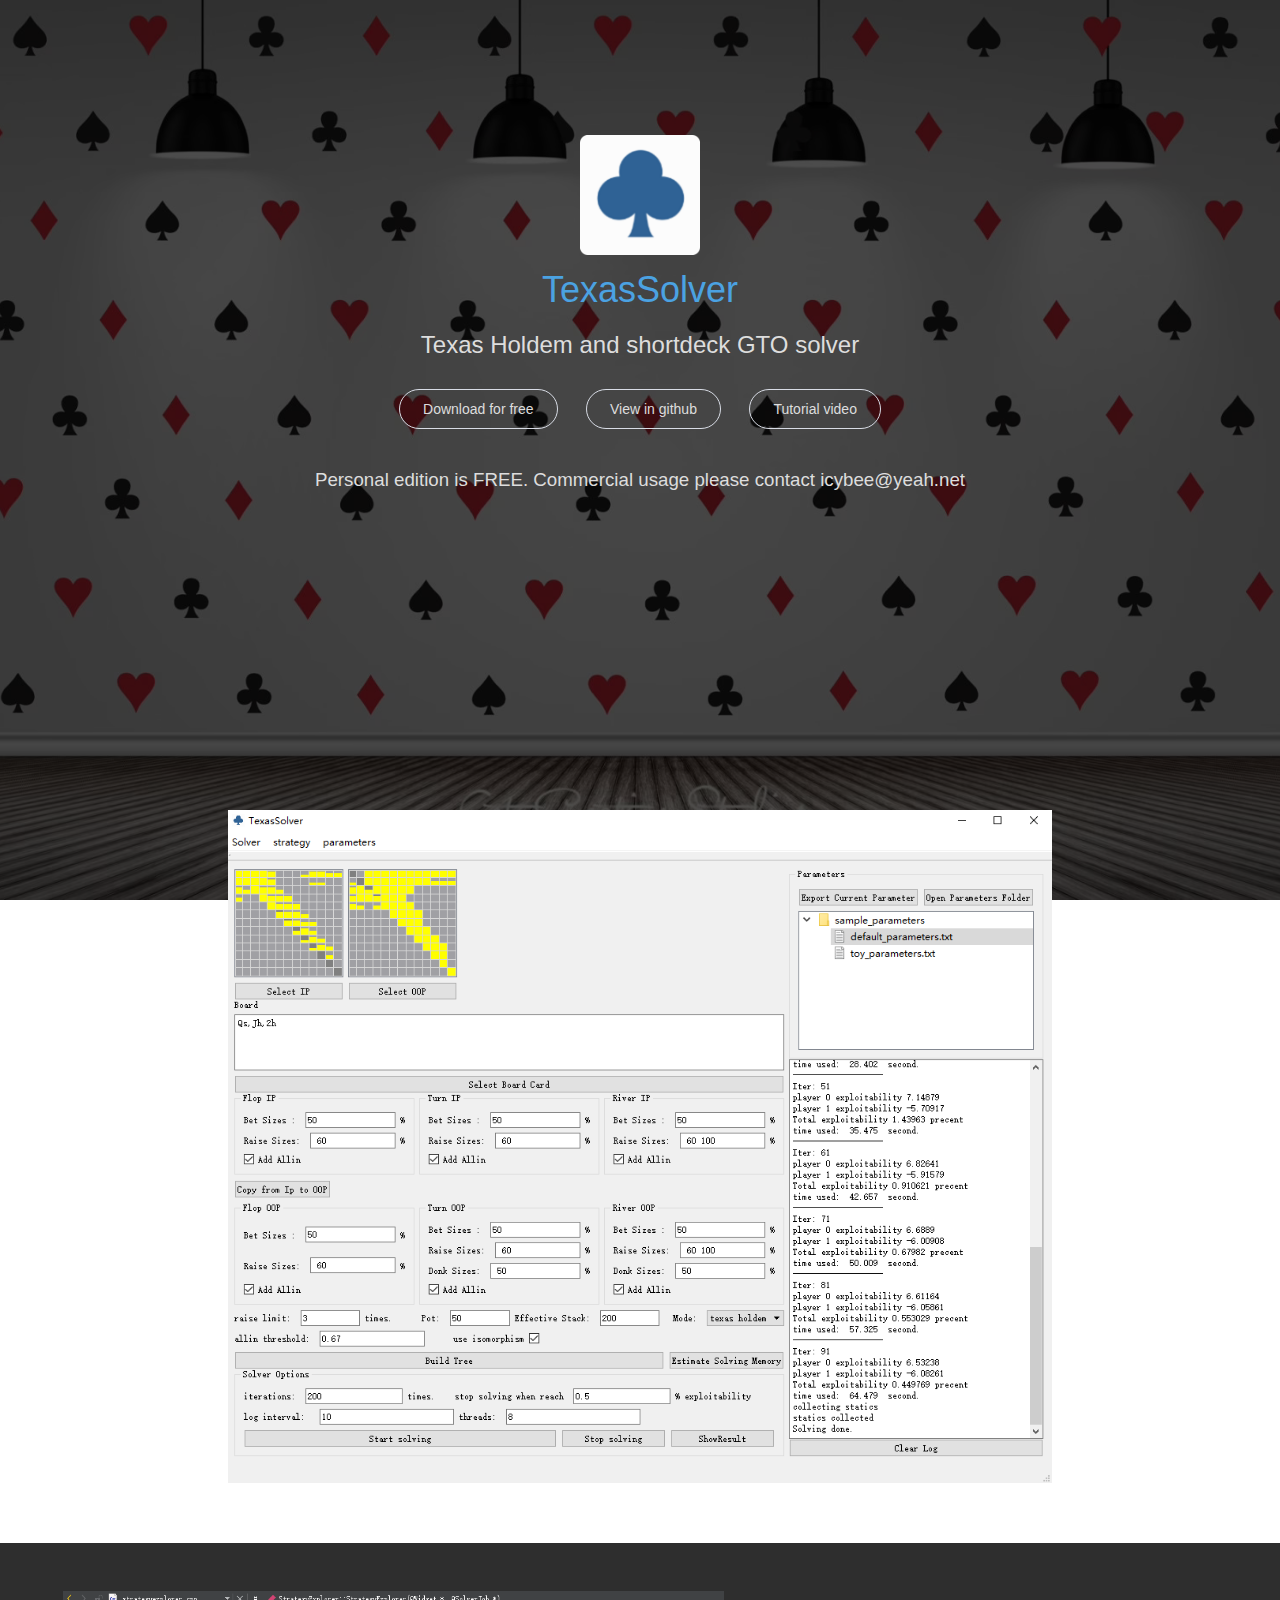
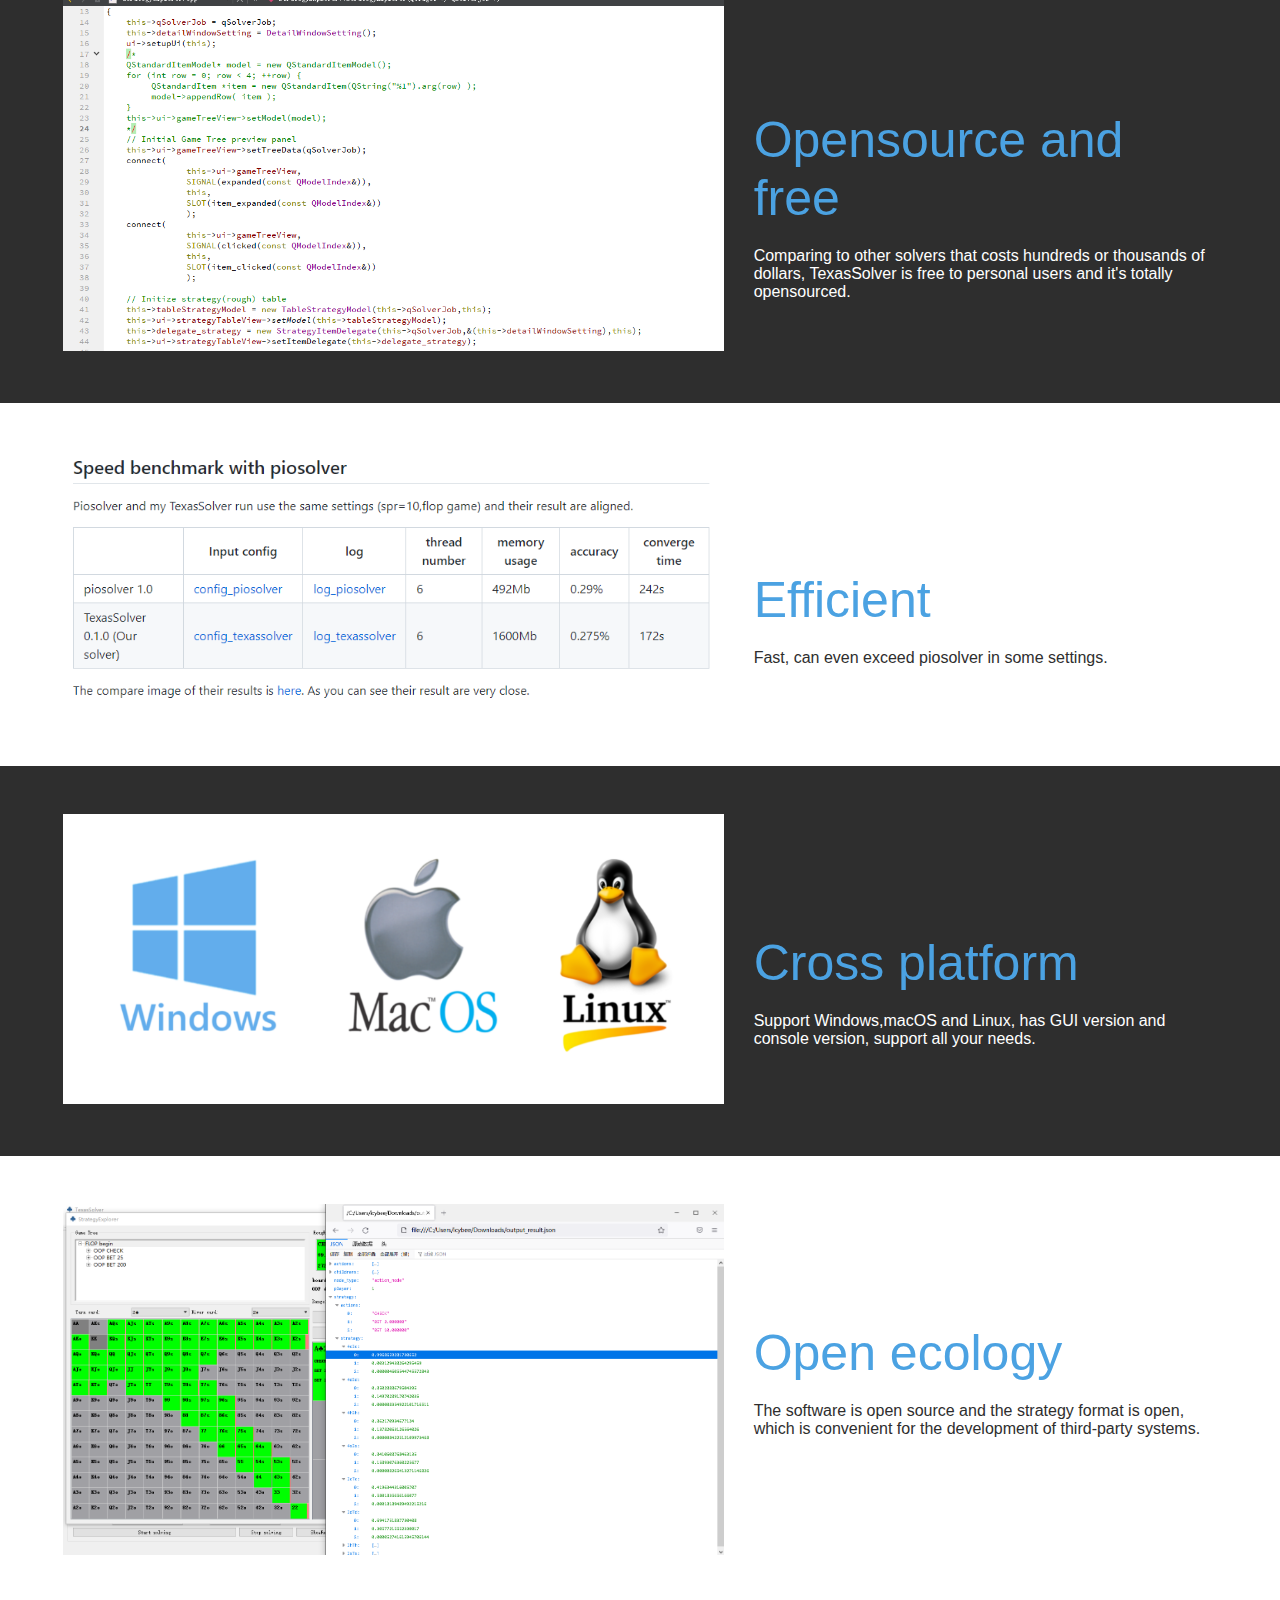
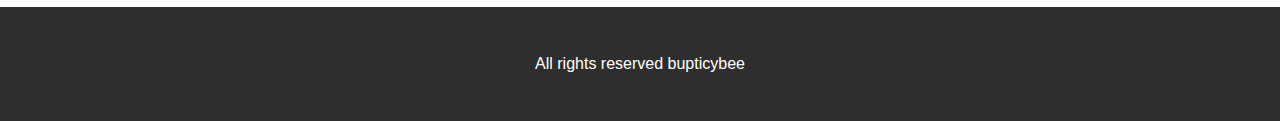
<file: index.html>
<!DOCTYPE html>
<!-- saved from url=(0014)about:internet -->
<html lang="en">
   <head>
      <meta http-equiv="Content-Type" content="text/html; charset=UTF-8">
      <meta name="viewport" content="width=device-width,initial-scale=1">
      <meta http-equiv="X-UA-Compatible" content="ie=edge">
      <title>TexasSolver</title>
      <style type="text/css">[v-cloak]{display:none}*{box-sizing:border-box}body,h1,html{margin:0;padding:0;font-family:Source Sans Pro,Helvetica Neue,PingFang SC,Hiragino Sans GB,Microsoft YaHei,\\5FAE\8F6F\96C5\9ED1,Arial,sans-serif}#app{position:relative}.mask{position:absolute;top:0;left:0;background:rgba(0,0,0,.7);z-index:-1}#header,.mask{width:100%;height:100vh}#header{background-image:url("./TexasSolver_files/texas_bg.png");background-attachment:fixed;background-size:cover;background-position:50%;text-align:center;padding:15vh;position:relative;z-index:2}#header .logo{width:120px}#header .title{color:#4ba2e2;font-size:36px;font-weight:300;margin:10px auto;text-align:center}#header .title small{margin-left:10px;font-size:14px}#header .desc{font-weight:400;margin:20px auto 10px;color:#ddd}#header .desc a{text-decoration:none;color:#4ba2e2}#header .download{display:inline-block;line-height:1;white-space:nowrap;cursor:pointer;background:transparent;border:1px solid #d8dce5;color:#ddd;-webkit-appearance:none;text-align:center;box-sizing:border-box;outline:none;margin:20px 12px;transition:.1s;font-weight:500;user-select:none;padding:12px 20px;font-size:14px;border-radius:20px;padding:12px 23px;transition:all .2s ease-in-out}#header .download:hover{background:#ddd;color:rgba(0,0,0,.7)}#container{position:relative;text-align:center;margin-top:-10vh;z-index:3}#container .gallery{margin-bottom:60px;cursor:pointer;transition:all .2s ease-in-out}#container .gallery:hover{transform:scale(1.05)}#container .display-list__item{padding:48px;text-align:left;background:#2e2e2e;overflow:hidden}#container .display-list__item.o-item{background:#fff}#container .display-list__item.o-item .display-list__desc{color:#2e2e2e}#container .display-list__item img{width:100%;cursor:pointer;transition:all .2s ease-in-out}#container .display-list__item img:hover{transform:scale(1.05)}#container .display-list__content{padding-top:120px}#container .display-list__title{color:#4ba2e2;font-size:50px}#container .display-list__desc{color:#fff;margin-top:20px}#container .info{padding:48px 0;background:#2e2e2e;color:#fff}#container .info a{text-decoration:none;color:#fff}@media (max-width:768px){#header{padding:10vh}#container .display-list__item{padding:24px 12px}#container .display-list__content{padding-top:30px}#container .display-list__title{font-size:25px}#container .display-list__desc{margin-top:12px}}</style>
      <style type="text/css">.container,.container-fluid{padding-right:15px;padding-left:15px;margin-right:auto;margin-left:auto}*{box-sizing:border-box}.col-lg-0,.col-lg-1,.col-lg-2,.col-lg-3,.col-lg-4,.col-lg-5,.col-lg-6,.col-lg-7,.col-lg-8,.col-lg-9,.col-lg-10,.col-lg-11,.col-lg-12,.col-md-0,.col-md-1,.col-md-2,.col-md-3,.col-md-4,.col-md-5,.col-md-6,.col-md-7,.col-md-8,.col-md-9,.col-md-10,.col-md-11,.col-md-12,.col-sm-0,.col-sm-1,.col-sm-2,.col-sm-3,.col-sm-4,.col-sm-5,.col-sm-6,.col-sm-7,.col-sm-8,.col-sm-9,.col-sm-10,.col-sm-11,.col-sm-12,.col-xs-0,.col-xs-1,.col-xs-2,.col-xs-3,.col-xs-4,.col-xs-5,.col-xs-6,.col-xs-7,.col-xs-8,.col-xs-9,.col-xs-10,.col-xs-11,.col-xs-12{position:relative;box-sizing:border-box;padding-right:15px;padding-left:15px}.col-xs-0{float:left;width:0}.col-xs-offset-0{margin-left:0}.col-xs-pull-0{position:relative;right:0}.col-xs-push-0{position:relative;left:0}.col-xs-1{float:left;width:8.333333333333332%}.col-xs-offset-1{margin-left:8.333333333333332%}.col-xs-pull-1{position:relative;right:8.333333333333332%}.col-xs-push-1{position:relative;left:8.333333333333332%}.col-xs-2{float:left;width:16.666666666666664%}.col-xs-offset-2{margin-left:16.666666666666664%}.col-xs-pull-2{position:relative;right:16.666666666666664%}.col-xs-push-2{position:relative;left:16.666666666666664%}.col-xs-3{float:left;width:25%}.col-xs-offset-3{margin-left:25%}.col-xs-pull-3{position:relative;right:25%}.col-xs-push-3{position:relative;left:25%}.col-xs-4{float:left;width:33.33333333333333%}.col-xs-offset-4{margin-left:33.33333333333333%}.col-xs-pull-4{position:relative;right:33.33333333333333%}.col-xs-push-4{position:relative;left:33.33333333333333%}.col-xs-5{float:left;width:41.666666666666664%}.col-xs-offset-5{margin-left:41.666666666666664%}.col-xs-pull-5{position:relative;right:41.666666666666664%}.col-xs-push-5{position:relative;left:41.666666666666664%}.col-xs-6{float:left;width:50%}.col-xs-offset-6{margin-left:50%}.col-xs-pull-6{position:relative;right:50%}.col-xs-push-6{position:relative;left:50%}.col-xs-7{float:left;width:58.33333333333333%}.col-xs-offset-7{margin-left:58.33333333333333%}.col-xs-pull-7{position:relative;right:58.33333333333333%}.col-xs-push-7{position:relative;left:58.33333333333333%}.col-xs-8{float:left;width:66.66666666666666%}.col-xs-offset-8{margin-left:66.66666666666666%}.col-xs-pull-8{position:relative;right:66.66666666666666%}.col-xs-push-8{position:relative;left:66.66666666666666%}.col-xs-9{float:left;width:75%}.col-xs-offset-9{margin-left:75%}.col-xs-pull-9{position:relative;right:75%}.col-xs-push-9{position:relative;left:75%}.col-xs-10{float:left;width:83.33333333333333%}.col-xs-offset-10{margin-left:83.33333333333333%}.col-xs-pull-10{position:relative;right:83.33333333333333%}.col-xs-push-10{position:relative;left:83.33333333333333%}.col-xs-11{float:left;width:91.66666666666666%}.col-xs-offset-11{margin-left:91.66666666666666%}.col-xs-pull-11{position:relative;right:91.66666666666666%}.col-xs-push-11{position:relative;left:91.66666666666666%}.col-xs-12{float:left;width:100%}.col-xs-offset-12{margin-left:100%}.col-xs-pull-12{position:relative;right:100%}.col-xs-push-12{position:relative;left:100%}@media (max-width:768px){.col-xs-0{float:left;width:0}.col-xs-offset-0{margin-left:0}.col-xs-pull-0{position:relative;right:0}.col-xs-push-0{position:relative;left:0}.col-xs-1{float:left;width:8.333333333333332%}.col-xs-offset-1{margin-left:8.333333333333332%}.col-xs-pull-1{position:relative;right:8.333333333333332%}.col-xs-push-1{position:relative;left:8.333333333333332%}.col-xs-2{float:left;width:16.666666666666664%}.col-xs-offset-2{margin-left:16.666666666666664%}.col-xs-pull-2{position:relative;right:16.666666666666664%}.col-xs-push-2{position:relative;left:16.666666666666664%}.col-xs-3{float:left;width:25%}.col-xs-offset-3{margin-left:25%}.col-xs-pull-3{position:relative;right:25%}.col-xs-push-3{position:relative;left:25%}.col-xs-4{float:left;width:33.33333333333333%}.col-xs-offset-4{margin-left:33.33333333333333%}.col-xs-pull-4{position:relative;right:33.33333333333333%}.col-xs-push-4{position:relative;left:33.33333333333333%}.col-xs-5{float:left;width:41.666666666666664%}.col-xs-offset-5{margin-left:41.666666666666664%}.col-xs-pull-5{position:relative;right:41.666666666666664%}.col-xs-push-5{position:relative;left:41.666666666666664%}.col-xs-6{float:left;width:50%}.col-xs-offset-6{margin-left:50%}.col-xs-pull-6{position:relative;right:50%}.col-xs-push-6{position:relative;left:50%}.col-xs-7{float:left;width:58.33333333333333%}.col-xs-offset-7{margin-left:58.33333333333333%}.col-xs-pull-7{position:relative;right:58.33333333333333%}.col-xs-push-7{position:relative;left:58.33333333333333%}.col-xs-8{float:left;width:66.66666666666666%}.col-xs-offset-8{margin-left:66.66666666666666%}.col-xs-pull-8{position:relative;right:66.66666666666666%}.col-xs-push-8{position:relative;left:66.66666666666666%}.col-xs-9{float:left;width:75%}.col-xs-offset-9{margin-left:75%}.col-xs-pull-9{position:relative;right:75%}.col-xs-push-9{position:relative;left:75%}.col-xs-10{float:left;width:83.33333333333333%}.col-xs-offset-10{margin-left:83.33333333333333%}.col-xs-pull-10{position:relative;right:83.33333333333333%}.col-xs-push-10{position:relative;left:83.33333333333333%}.col-xs-11{float:left;width:91.66666666666666%}.col-xs-offset-11{margin-left:91.66666666666666%}.col-xs-pull-11{position:relative;right:91.66666666666666%}.col-xs-push-11{position:relative;left:91.66666666666666%}.col-xs-12{float:left;width:100%}.col-xs-offset-12{margin-left:100%}.col-xs-pull-12{position:relative;right:100%}.col-xs-push-12{position:relative;left:100%}}@media (min-width:768px){.container{width:750px}.col-sm-0{float:left;width:0}.col-sm-offset-0{margin-left:0}.col-sm-pull-0{position:relative;right:0}.col-sm-push-0{position:relative;left:0}.col-sm-1{float:left;width:8.333333333333332%}.col-sm-offset-1{margin-left:8.333333333333332%}.col-sm-pull-1{position:relative;right:8.333333333333332%}.col-sm-push-1{position:relative;left:8.333333333333332%}.col-sm-2{float:left;width:16.666666666666664%}.col-sm-offset-2{margin-left:16.666666666666664%}.col-sm-pull-2{position:relative;right:16.666666666666664%}.col-sm-push-2{position:relative;left:16.666666666666664%}.col-sm-3{float:left;width:25%}.col-sm-offset-3{margin-left:25%}.col-sm-pull-3{position:relative;right:25%}.col-sm-push-3{position:relative;left:25%}.col-sm-4{float:left;width:33.33333333333333%}.col-sm-offset-4{margin-left:33.33333333333333%}.col-sm-pull-4{position:relative;right:33.33333333333333%}.col-sm-push-4{position:relative;left:33.33333333333333%}.col-sm-5{float:left;width:41.666666666666664%}.col-sm-offset-5{margin-left:41.666666666666664%}.col-sm-pull-5{position:relative;right:41.666666666666664%}.col-sm-push-5{position:relative;left:41.666666666666664%}.col-sm-6{float:left;width:50%}.col-sm-offset-6{margin-left:50%}.col-sm-pull-6{position:relative;right:50%}.col-sm-push-6{position:relative;left:50%}.col-sm-7{float:left;width:58.33333333333333%}.col-sm-offset-7{margin-left:58.33333333333333%}.col-sm-pull-7{position:relative;right:58.33333333333333%}.col-sm-push-7{position:relative;left:58.33333333333333%}.col-sm-8{float:left;width:66.66666666666666%}.col-sm-offset-8{margin-left:66.66666666666666%}.col-sm-pull-8{position:relative;right:66.66666666666666%}.col-sm-push-8{position:relative;left:66.66666666666666%}.col-sm-9{float:left;width:75%}.col-sm-offset-9{margin-left:75%}.col-sm-pull-9{position:relative;right:75%}.col-sm-push-9{position:relative;left:75%}.col-sm-10{float:left;width:83.33333333333333%}.col-sm-offset-10{margin-left:83.33333333333333%}.col-sm-pull-10{position:relative;right:83.33333333333333%}.col-sm-push-10{position:relative;left:83.33333333333333%}.col-sm-11{float:left;width:91.66666666666666%}.col-sm-offset-11{margin-left:91.66666666666666%}.col-sm-pull-11{position:relative;right:91.66666666666666%}.col-sm-push-11{position:relative;left:91.66666666666666%}.col-sm-12{float:left;width:100%}.col-sm-offset-12{margin-left:100%}.col-sm-pull-12{position:relative;right:100%}.col-sm-push-12{position:relative;left:100%}}@media (min-width:992px){.container{width:970px}.col-md-0{float:left;width:0}.col-md-offset-0{margin-left:0}.col-md-pull-0{position:relative;right:0}.col-md-push-0{position:relative;left:0}.col-md-1{float:left;width:8.333333333333332%}.col-md-offset-1{margin-left:8.333333333333332%}.col-md-pull-1{position:relative;right:8.333333333333332%}.col-md-push-1{position:relative;left:8.333333333333332%}.col-md-2{float:left;width:16.666666666666664%}.col-md-offset-2{margin-left:16.666666666666664%}.col-md-pull-2{position:relative;right:16.666666666666664%}.col-md-push-2{position:relative;left:16.666666666666664%}.col-md-3{float:left;width:25%}.col-md-offset-3{margin-left:25%}.col-md-pull-3{position:relative;right:25%}.col-md-push-3{position:relative;left:25%}.col-md-4{float:left;width:33.33333333333333%}.col-md-offset-4{margin-left:33.33333333333333%}.col-md-pull-4{position:relative;right:33.33333333333333%}.col-md-push-4{position:relative;left:33.33333333333333%}.col-md-5{float:left;width:41.666666666666664%}.col-md-offset-5{margin-left:41.666666666666664%}.col-md-pull-5{position:relative;right:41.666666666666664%}.col-md-push-5{position:relative;left:41.666666666666664%}.col-md-6{float:left;width:50%}.col-md-offset-6{margin-left:50%}.col-md-pull-6{position:relative;right:50%}.col-md-push-6{position:relative;left:50%}.col-md-7{float:left;width:58.33333333333333%}.col-md-offset-7{margin-left:58.33333333333333%}.col-md-pull-7{position:relative;right:58.33333333333333%}.col-md-push-7{position:relative;left:58.33333333333333%}.col-md-8{float:left;width:66.66666666666666%}.col-md-offset-8{margin-left:66.66666666666666%}.col-md-pull-8{position:relative;right:66.66666666666666%}.col-md-push-8{position:relative;left:66.66666666666666%}.col-md-9{float:left;width:75%}.col-md-offset-9{margin-left:75%}.col-md-pull-9{position:relative;right:75%}.col-md-push-9{position:relative;left:75%}.col-md-10{float:left;width:83.33333333333333%}.col-md-offset-10{margin-left:83.33333333333333%}.col-md-pull-10{position:relative;right:83.33333333333333%}.col-md-push-10{position:relative;left:83.33333333333333%}.col-md-11{float:left;width:91.66666666666666%}.col-md-offset-11{margin-left:91.66666666666666%}.col-md-pull-11{position:relative;right:91.66666666666666%}.col-md-push-11{position:relative;left:91.66666666666666%}.col-md-12{float:left;width:100%}.col-md-offset-12{margin-left:100%}.col-md-pull-12{position:relative;right:100%}.col-md-push-12{position:relative;left:100%}}@media (min-width:1366px){.container{width:1280px}.col-lg-0{float:left;width:0}.col-lg-offset-0{margin-left:0}.col-lg-pull-0{position:relative;right:0}.col-lg-push-0{position:relative;left:0}.col-lg-1{float:left;width:8.333333333333332%}.col-lg-offset-1{margin-left:8.333333333333332%}.col-lg-pull-1{position:relative;right:8.333333333333332%}.col-lg-push-1{position:relative;left:8.333333333333332%}.col-lg-2{float:left;width:16.666666666666664%}.col-lg-offset-2{margin-left:16.666666666666664%}.col-lg-pull-2{position:relative;right:16.666666666666664%}.col-lg-push-2{position:relative;left:16.666666666666664%}.col-lg-3{float:left;width:25%}.col-lg-offset-3{margin-left:25%}.col-lg-pull-3{position:relative;right:25%}.col-lg-push-3{position:relative;left:25%}.col-lg-4{float:left;width:33.33333333333333%}.col-lg-offset-4{margin-left:33.33333333333333%}.col-lg-pull-4{position:relative;right:33.33333333333333%}.col-lg-push-4{position:relative;left:33.33333333333333%}.col-lg-5{float:left;width:41.666666666666664%}.col-lg-offset-5{margin-left:41.666666666666664%}.col-lg-pull-5{position:relative;right:41.666666666666664%}.col-lg-push-5{position:relative;left:41.666666666666664%}.col-lg-6{float:left;width:50%}.col-lg-offset-6{margin-left:50%}.col-lg-pull-6{position:relative;right:50%}.col-lg-push-6{position:relative;left:50%}.col-lg-7{float:left;width:58.33333333333333%}.col-lg-offset-7{margin-left:58.33333333333333%}.col-lg-pull-7{position:relative;right:58.33333333333333%}.col-lg-push-7{position:relative;left:58.33333333333333%}.col-lg-8{float:left;width:66.66666666666666%}.col-lg-offset-8{margin-left:66.66666666666666%}.col-lg-pull-8{position:relative;right:66.66666666666666%}.col-lg-push-8{position:relative;left:66.66666666666666%}.col-lg-9{float:left;width:75%}.col-lg-offset-9{margin-left:75%}.col-lg-pull-9{position:relative;right:75%}.col-lg-push-9{position:relative;left:75%}.col-lg-10{float:left;width:83.33333333333333%}.col-lg-offset-10{margin-left:83.33333333333333%}.col-lg-pull-10{position:relative;right:83.33333333333333%}.col-lg-push-10{position:relative;left:83.33333333333333%}.col-lg-11{float:left;width:91.66666666666666%}.col-lg-offset-11{margin-left:91.66666666666666%}.col-lg-pull-11{position:relative;right:91.66666666666666%}.col-lg-push-11{position:relative;left:91.66666666666666%}.col-lg-12{float:left;width:100%}.col-lg-offset-12{margin-left:100%}.col-lg-pull-12{position:relative;right:100%}.col-lg-push-12{position:relative;left:100%}}.clear-fix:after,.clear-fix:before,.container-fluid:after,.container-fluid:before,.container:after,.container:before,.row:after,.row:before{content:" ";display:table;clear:both}.ex-width{margin-left:-15px;margin-right:-15px}</style>
   </head>
   <body>
      <div id="app">
         <div id="header">
            <div class="mask"></div>
            <img src="./TexasSolver_files/texassolver.png" alt="TexasSolver" class="logo">
            <h1 class="title">TexasSolver</h1>
            <h2 class="desc">Texas Holdem and shortdeck GTO solver</h2>
            <button class="download" onclick="window.open('https://github.com/bupticybee/TexasSolver/releases')">Download for free</button>
            <button class="download" onclick="window.open('https://github.com/bupticybee/TexasSolver')">View in github</button>
            <button class="download" onclick="window.open('https://www.youtube.com/watch?v=IsSJNz7sRmQ')">Tutorial video</button>
            <h3 class="desc">Personal edition is FREE. Commercial usage please contact icybee@yeah.net</h3>
            <!--h3 class="desc">支持<a href="https://TexasSolver.github.io/TexasSolver-Doc/zh/guide/config.html#%E6%8F%92%E4%BB%B6%E8%AE%BE%E7%BD%AE%EF%BC%88v2-0%EF%BC%89" target="_blank">插件系统</a>，让TexasSolver更强大</h3!-->
         </div>
         <div id="container" class="container-fluid">
            <div class="row ex-width"><img src="./TexasSolver_files/preview_en.png" class="gallery col-xs-10 col-xs-offset-1 col-md-offset-2 col-md-8"></div>
            <div class="row ex-width display-list">
            	<div class="display-list__item">
                  <div class="col-xs-10 col-xs-offset-1 col-md-7 col-md-offset-0"><img src="./TexasSolver_files/source.png"></div>
                  <div class="col-xs-10 col-xs-offset-1 col-md-5 col-md-offset-0 display-list__content">
                     <div class="display-list__title">Opensource and free </div>
                     <div class="display-list__desc">
                     Comparing to other solvers that costs hundreds or thousands of dollars, TexasSolver is free to personal users and it's totally opensourced.</div>
                  </div>
               </div>
               <div class="display-list__item o-item">
                  <div class="col-xs-10 col-xs-offset-1 col-md-7 col-md-offset-0"><img src="./TexasSolver_files/efficient_en.png"></div>
                  <div class="col-xs-10 col-xs-offset-1 col-md-5 col-md-offset-0 display-list__content">
                     <div class="display-list__title">Efficient </div>
                     <div class="display-list__desc">Fast, can even exceed piosolver in some settings.</div>
                  </div>
               </div>
               <div class="display-list__item">
                  <div class="col-xs-10 col-xs-offset-1 col-md-7 col-md-offset-0"><img src="./TexasSolver_files/cross_plat.png"></div>
                  <div class="col-xs-10 col-xs-offset-1 col-md-5 col-md-offset-0 display-list__content">
                     <div class="display-list__title">Cross platform </div>
                     <div class="display-list__desc">
                        Support Windows,macOS and Linux, has GUI version and console version, support all your needs.
                     </div>
                  </div>
               </div>
               <div class="display-list__item o-item">
                  <div class="col-xs-10 col-xs-offset-1 col-md-7 col-md-offset-0"><img src="./TexasSolver_files/open.png"></div>
                  <div class="col-xs-10 col-xs-offset-1 col-md-5 col-md-offset-0 display-list__content">
                     <div class="display-list__title">Open ecology </div>
                     <div class="display-list__desc">The software is open source and the strategy format is open, which is convenient for the development of third-party systems.</div>
                  </div>
               </div>
               <!--div class="display-list__item o-item">
                  <div class="col-xs-10 col-xs-offset-1 col-md-7 col-md-offset-0"><img src="./TexasSolver_files/open.png"></div>
                  <div class="col-xs-10 col-xs-offset-1 col-md-5 col-md-offset-0 display-list__content">
                     <div class="display-list__title">Open ecology </div>
                     <div class="display-list__desc">
                        The software is open source and the strategy format is open, which is convenient for the development of third-party systems.
                  </div>
               </div!-->
            </div>
            <div class="row ex-width info">
               <div class="col-xs-10 col-xs-offset-1">All rights reserved <a href="https://github.com/bupticybee" target="_blank">bupticybee</a></div>
            </div>
         </div>
      </div>
      <script type="text/javascript" src="./TexasSolver_files/index.js"></script> 
   </body>
</html>
</file>
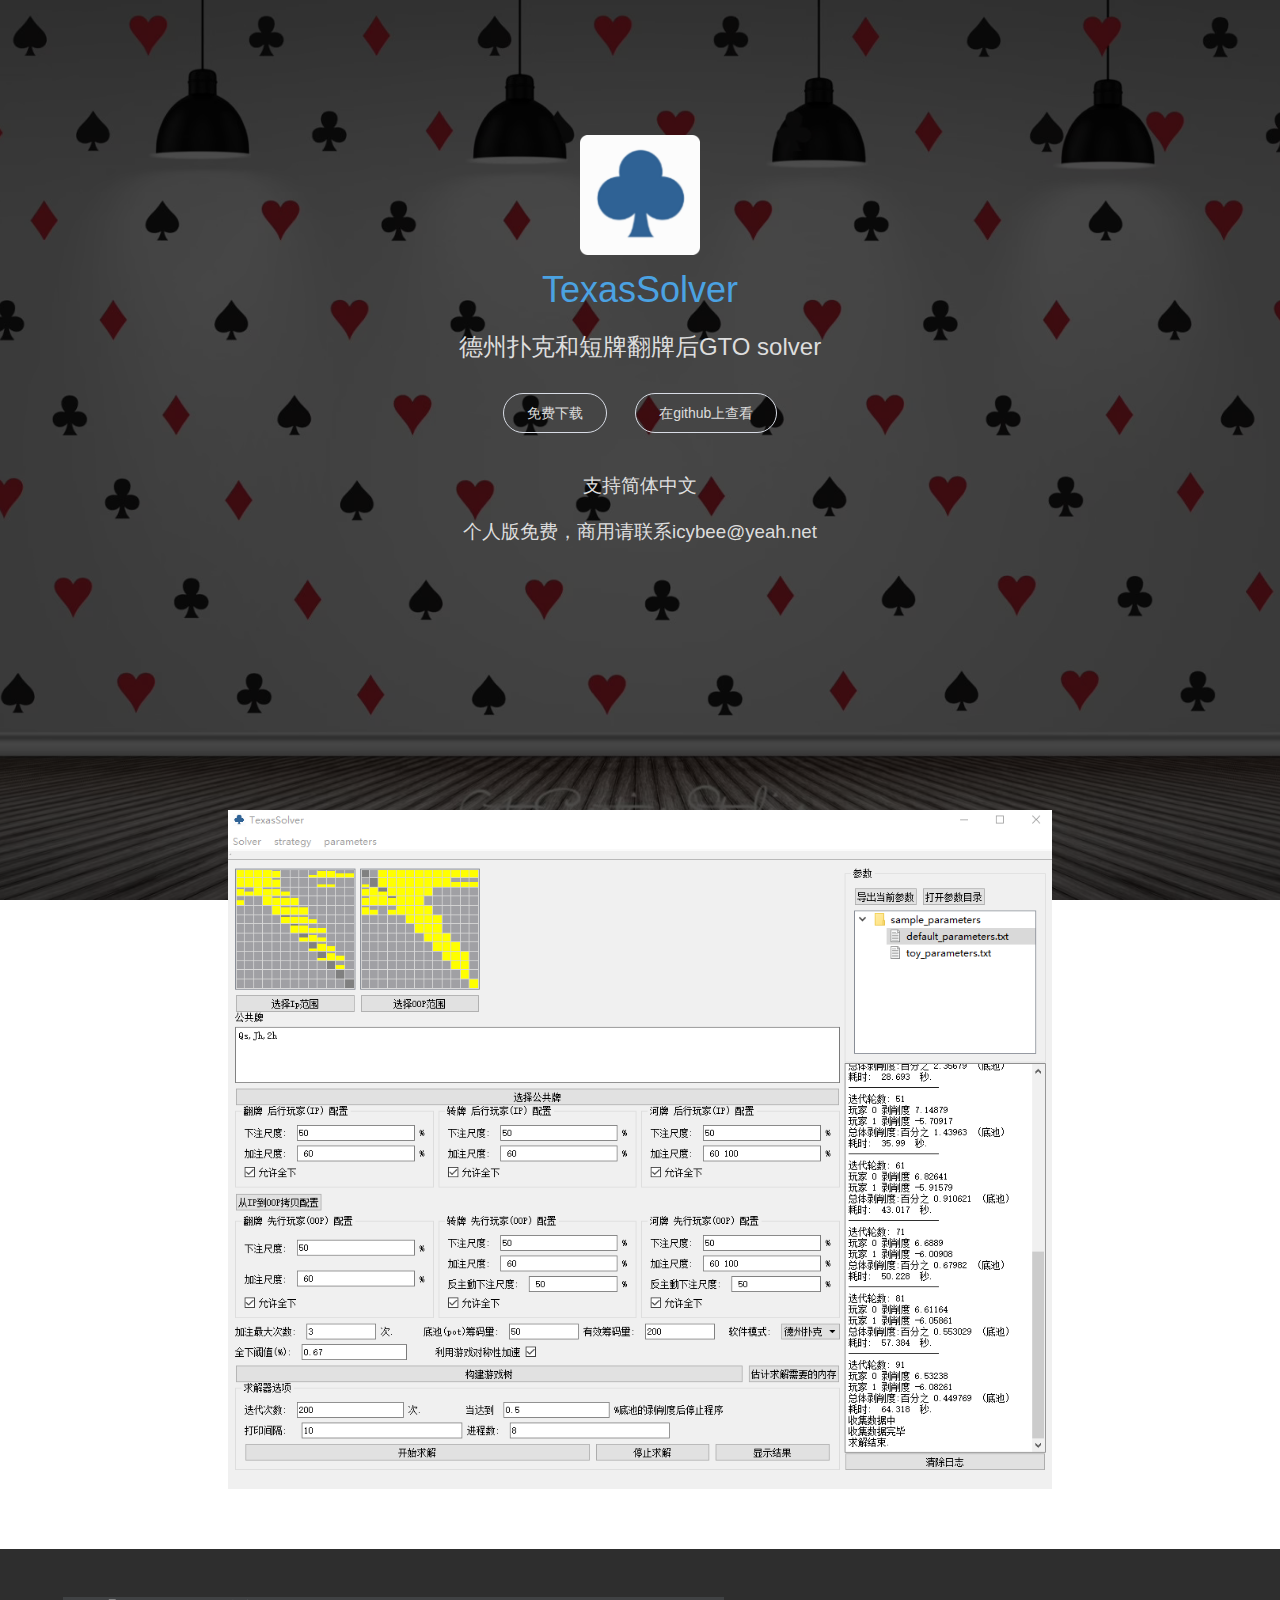
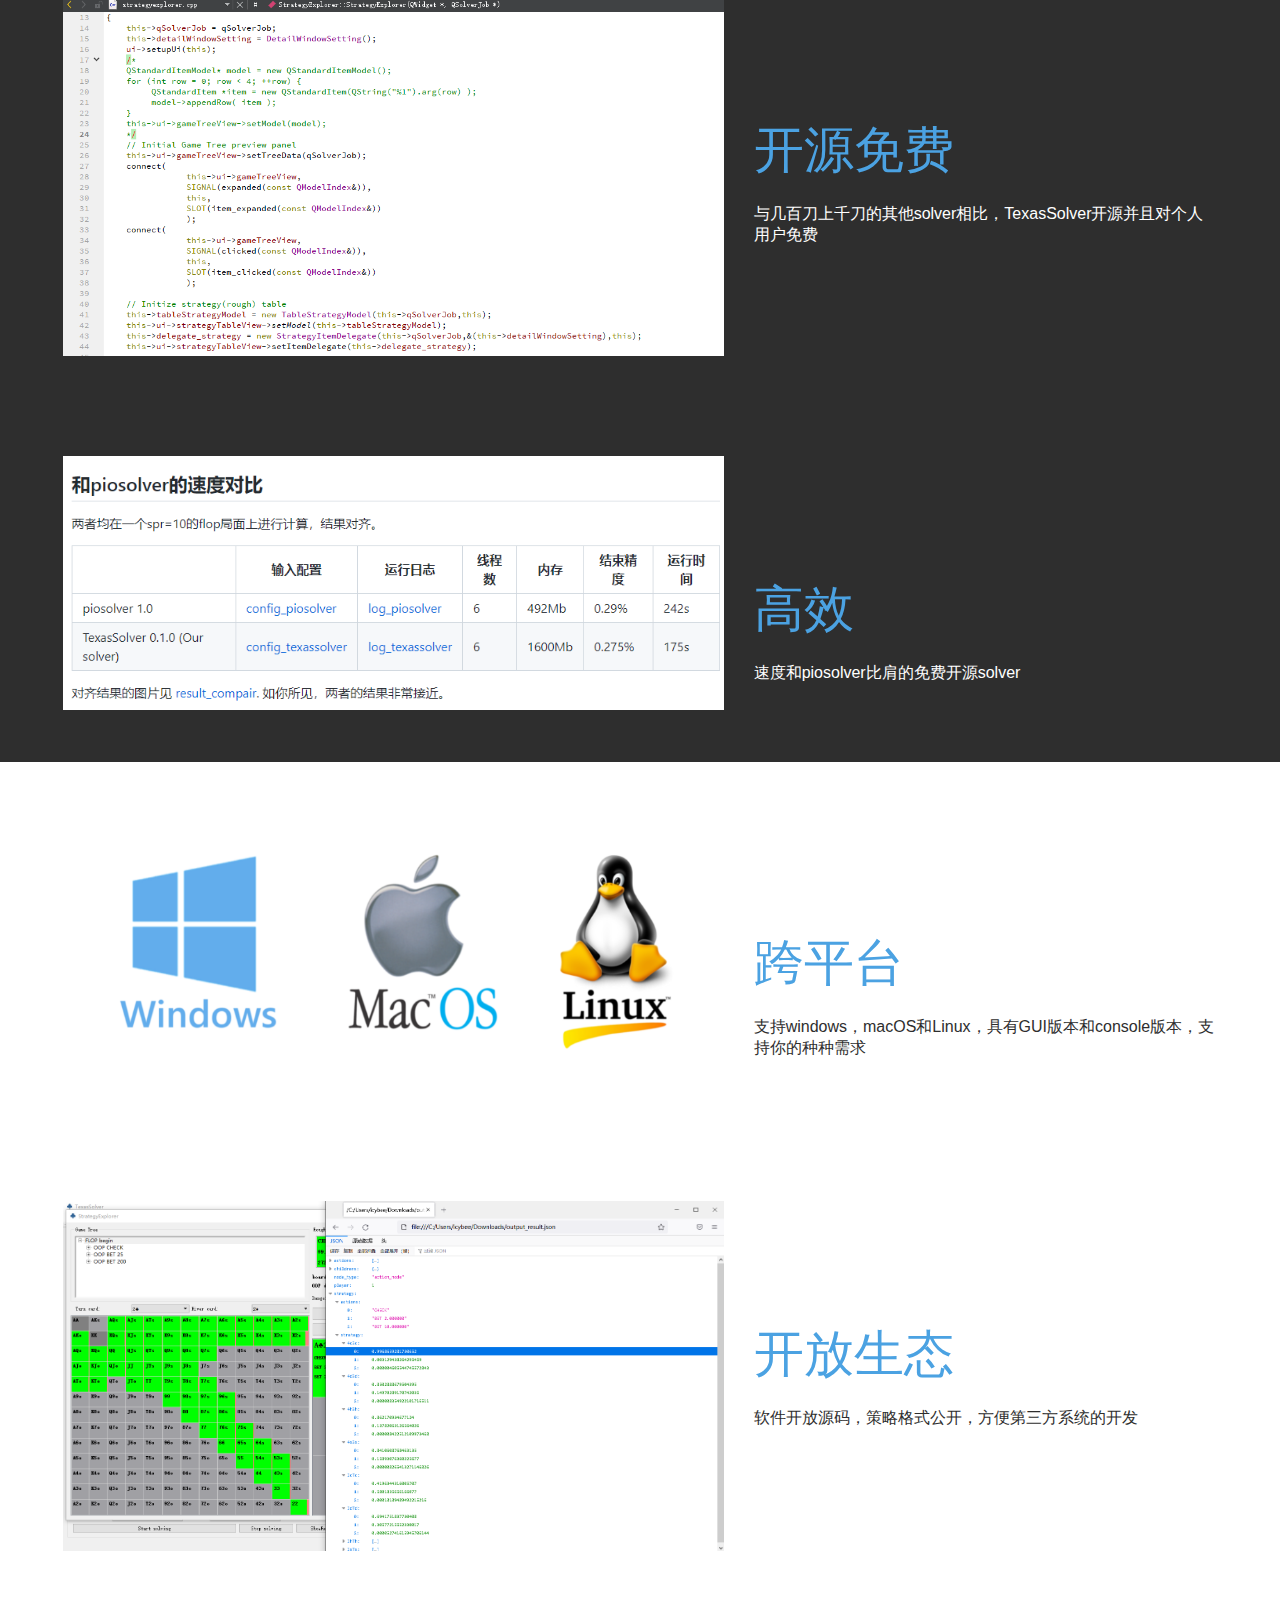
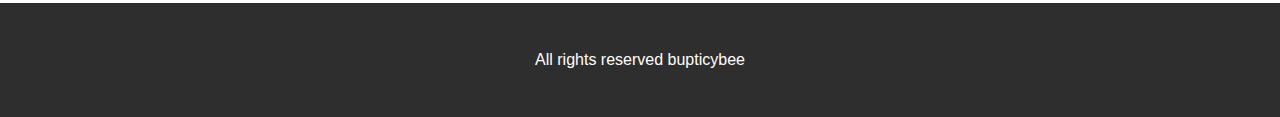
<file: index_cn.html>
<!DOCTYPE html>
<!-- saved from url=(0014)about:internet -->
<html lang="en">
   <head>
      <meta http-equiv="Content-Type" content="text/html; charset=UTF-8">
      <meta name="viewport" content="width=device-width,initial-scale=1">
      <meta http-equiv="X-UA-Compatible" content="ie=edge">
      <title>TexasSolver</title>
      <style type="text/css">[v-cloak]{display:none}*{box-sizing:border-box}body,h1,html{margin:0;padding:0;font-family:Source Sans Pro,Helvetica Neue,PingFang SC,Hiragino Sans GB,Microsoft YaHei,\\5FAE\8F6F\96C5\9ED1,Arial,sans-serif}#app{position:relative}.mask{position:absolute;top:0;left:0;background:rgba(0,0,0,.7);z-index:-1}#header,.mask{width:100%;height:100vh}#header{background-image:url("./TexasSolver_files/texas_bg.png");background-attachment:fixed;background-size:cover;background-position:50%;text-align:center;padding:15vh;position:relative;z-index:2}#header .logo{width:120px}#header .title{color:#4ba2e2;font-size:36px;font-weight:300;margin:10px auto;text-align:center}#header .title small{margin-left:10px;font-size:14px}#header .desc{font-weight:400;margin:20px auto 10px;color:#ddd}#header .desc a{text-decoration:none;color:#4ba2e2}#header .download{display:inline-block;line-height:1;white-space:nowrap;cursor:pointer;background:transparent;border:1px solid #d8dce5;color:#ddd;-webkit-appearance:none;text-align:center;box-sizing:border-box;outline:none;margin:20px 12px;transition:.1s;font-weight:500;user-select:none;padding:12px 20px;font-size:14px;border-radius:20px;padding:12px 23px;transition:all .2s ease-in-out}#header .download:hover{background:#ddd;color:rgba(0,0,0,.7)}#container{position:relative;text-align:center;margin-top:-10vh;z-index:3}#container .gallery{margin-bottom:60px;cursor:pointer;transition:all .2s ease-in-out}#container .gallery:hover{transform:scale(1.05)}#container .display-list__item{padding:48px;text-align:left;background:#2e2e2e;overflow:hidden}#container .display-list__item.o-item{background:#fff}#container .display-list__item.o-item .display-list__desc{color:#2e2e2e}#container .display-list__item img{width:100%;cursor:pointer;transition:all .2s ease-in-out}#container .display-list__item img:hover{transform:scale(1.05)}#container .display-list__content{padding-top:120px}#container .display-list__title{color:#4ba2e2;font-size:50px}#container .display-list__desc{color:#fff;margin-top:20px}#container .info{padding:48px 0;background:#2e2e2e;color:#fff}#container .info a{text-decoration:none;color:#fff}@media (max-width:768px){#header{padding:10vh}#container .display-list__item{padding:24px 12px}#container .display-list__content{padding-top:30px}#container .display-list__title{font-size:25px}#container .display-list__desc{margin-top:12px}}</style>
      <style type="text/css">.container,.container-fluid{padding-right:15px;padding-left:15px;margin-right:auto;margin-left:auto}*{box-sizing:border-box}.col-lg-0,.col-lg-1,.col-lg-2,.col-lg-3,.col-lg-4,.col-lg-5,.col-lg-6,.col-lg-7,.col-lg-8,.col-lg-9,.col-lg-10,.col-lg-11,.col-lg-12,.col-md-0,.col-md-1,.col-md-2,.col-md-3,.col-md-4,.col-md-5,.col-md-6,.col-md-7,.col-md-8,.col-md-9,.col-md-10,.col-md-11,.col-md-12,.col-sm-0,.col-sm-1,.col-sm-2,.col-sm-3,.col-sm-4,.col-sm-5,.col-sm-6,.col-sm-7,.col-sm-8,.col-sm-9,.col-sm-10,.col-sm-11,.col-sm-12,.col-xs-0,.col-xs-1,.col-xs-2,.col-xs-3,.col-xs-4,.col-xs-5,.col-xs-6,.col-xs-7,.col-xs-8,.col-xs-9,.col-xs-10,.col-xs-11,.col-xs-12{position:relative;box-sizing:border-box;padding-right:15px;padding-left:15px}.col-xs-0{float:left;width:0}.col-xs-offset-0{margin-left:0}.col-xs-pull-0{position:relative;right:0}.col-xs-push-0{position:relative;left:0}.col-xs-1{float:left;width:8.333333333333332%}.col-xs-offset-1{margin-left:8.333333333333332%}.col-xs-pull-1{position:relative;right:8.333333333333332%}.col-xs-push-1{position:relative;left:8.333333333333332%}.col-xs-2{float:left;width:16.666666666666664%}.col-xs-offset-2{margin-left:16.666666666666664%}.col-xs-pull-2{position:relative;right:16.666666666666664%}.col-xs-push-2{position:relative;left:16.666666666666664%}.col-xs-3{float:left;width:25%}.col-xs-offset-3{margin-left:25%}.col-xs-pull-3{position:relative;right:25%}.col-xs-push-3{position:relative;left:25%}.col-xs-4{float:left;width:33.33333333333333%}.col-xs-offset-4{margin-left:33.33333333333333%}.col-xs-pull-4{position:relative;right:33.33333333333333%}.col-xs-push-4{position:relative;left:33.33333333333333%}.col-xs-5{float:left;width:41.666666666666664%}.col-xs-offset-5{margin-left:41.666666666666664%}.col-xs-pull-5{position:relative;right:41.666666666666664%}.col-xs-push-5{position:relative;left:41.666666666666664%}.col-xs-6{float:left;width:50%}.col-xs-offset-6{margin-left:50%}.col-xs-pull-6{position:relative;right:50%}.col-xs-push-6{position:relative;left:50%}.col-xs-7{float:left;width:58.33333333333333%}.col-xs-offset-7{margin-left:58.33333333333333%}.col-xs-pull-7{position:relative;right:58.33333333333333%}.col-xs-push-7{position:relative;left:58.33333333333333%}.col-xs-8{float:left;width:66.66666666666666%}.col-xs-offset-8{margin-left:66.66666666666666%}.col-xs-pull-8{position:relative;right:66.66666666666666%}.col-xs-push-8{position:relative;left:66.66666666666666%}.col-xs-9{float:left;width:75%}.col-xs-offset-9{margin-left:75%}.col-xs-pull-9{position:relative;right:75%}.col-xs-push-9{position:relative;left:75%}.col-xs-10{float:left;width:83.33333333333333%}.col-xs-offset-10{margin-left:83.33333333333333%}.col-xs-pull-10{position:relative;right:83.33333333333333%}.col-xs-push-10{position:relative;left:83.33333333333333%}.col-xs-11{float:left;width:91.66666666666666%}.col-xs-offset-11{margin-left:91.66666666666666%}.col-xs-pull-11{position:relative;right:91.66666666666666%}.col-xs-push-11{position:relative;left:91.66666666666666%}.col-xs-12{float:left;width:100%}.col-xs-offset-12{margin-left:100%}.col-xs-pull-12{position:relative;right:100%}.col-xs-push-12{position:relative;left:100%}@media (max-width:768px){.col-xs-0{float:left;width:0}.col-xs-offset-0{margin-left:0}.col-xs-pull-0{position:relative;right:0}.col-xs-push-0{position:relative;left:0}.col-xs-1{float:left;width:8.333333333333332%}.col-xs-offset-1{margin-left:8.333333333333332%}.col-xs-pull-1{position:relative;right:8.333333333333332%}.col-xs-push-1{position:relative;left:8.333333333333332%}.col-xs-2{float:left;width:16.666666666666664%}.col-xs-offset-2{margin-left:16.666666666666664%}.col-xs-pull-2{position:relative;right:16.666666666666664%}.col-xs-push-2{position:relative;left:16.666666666666664%}.col-xs-3{float:left;width:25%}.col-xs-offset-3{margin-left:25%}.col-xs-pull-3{position:relative;right:25%}.col-xs-push-3{position:relative;left:25%}.col-xs-4{float:left;width:33.33333333333333%}.col-xs-offset-4{margin-left:33.33333333333333%}.col-xs-pull-4{position:relative;right:33.33333333333333%}.col-xs-push-4{position:relative;left:33.33333333333333%}.col-xs-5{float:left;width:41.666666666666664%}.col-xs-offset-5{margin-left:41.666666666666664%}.col-xs-pull-5{position:relative;right:41.666666666666664%}.col-xs-push-5{position:relative;left:41.666666666666664%}.col-xs-6{float:left;width:50%}.col-xs-offset-6{margin-left:50%}.col-xs-pull-6{position:relative;right:50%}.col-xs-push-6{position:relative;left:50%}.col-xs-7{float:left;width:58.33333333333333%}.col-xs-offset-7{margin-left:58.33333333333333%}.col-xs-pull-7{position:relative;right:58.33333333333333%}.col-xs-push-7{position:relative;left:58.33333333333333%}.col-xs-8{float:left;width:66.66666666666666%}.col-xs-offset-8{margin-left:66.66666666666666%}.col-xs-pull-8{position:relative;right:66.66666666666666%}.col-xs-push-8{position:relative;left:66.66666666666666%}.col-xs-9{float:left;width:75%}.col-xs-offset-9{margin-left:75%}.col-xs-pull-9{position:relative;right:75%}.col-xs-push-9{position:relative;left:75%}.col-xs-10{float:left;width:83.33333333333333%}.col-xs-offset-10{margin-left:83.33333333333333%}.col-xs-pull-10{position:relative;right:83.33333333333333%}.col-xs-push-10{position:relative;left:83.33333333333333%}.col-xs-11{float:left;width:91.66666666666666%}.col-xs-offset-11{margin-left:91.66666666666666%}.col-xs-pull-11{position:relative;right:91.66666666666666%}.col-xs-push-11{position:relative;left:91.66666666666666%}.col-xs-12{float:left;width:100%}.col-xs-offset-12{margin-left:100%}.col-xs-pull-12{position:relative;right:100%}.col-xs-push-12{position:relative;left:100%}}@media (min-width:768px){.container{width:750px}.col-sm-0{float:left;width:0}.col-sm-offset-0{margin-left:0}.col-sm-pull-0{position:relative;right:0}.col-sm-push-0{position:relative;left:0}.col-sm-1{float:left;width:8.333333333333332%}.col-sm-offset-1{margin-left:8.333333333333332%}.col-sm-pull-1{position:relative;right:8.333333333333332%}.col-sm-push-1{position:relative;left:8.333333333333332%}.col-sm-2{float:left;width:16.666666666666664%}.col-sm-offset-2{margin-left:16.666666666666664%}.col-sm-pull-2{position:relative;right:16.666666666666664%}.col-sm-push-2{position:relative;left:16.666666666666664%}.col-sm-3{float:left;width:25%}.col-sm-offset-3{margin-left:25%}.col-sm-pull-3{position:relative;right:25%}.col-sm-push-3{position:relative;left:25%}.col-sm-4{float:left;width:33.33333333333333%}.col-sm-offset-4{margin-left:33.33333333333333%}.col-sm-pull-4{position:relative;right:33.33333333333333%}.col-sm-push-4{position:relative;left:33.33333333333333%}.col-sm-5{float:left;width:41.666666666666664%}.col-sm-offset-5{margin-left:41.666666666666664%}.col-sm-pull-5{position:relative;right:41.666666666666664%}.col-sm-push-5{position:relative;left:41.666666666666664%}.col-sm-6{float:left;width:50%}.col-sm-offset-6{margin-left:50%}.col-sm-pull-6{position:relative;right:50%}.col-sm-push-6{position:relative;left:50%}.col-sm-7{float:left;width:58.33333333333333%}.col-sm-offset-7{margin-left:58.33333333333333%}.col-sm-pull-7{position:relative;right:58.33333333333333%}.col-sm-push-7{position:relative;left:58.33333333333333%}.col-sm-8{float:left;width:66.66666666666666%}.col-sm-offset-8{margin-left:66.66666666666666%}.col-sm-pull-8{position:relative;right:66.66666666666666%}.col-sm-push-8{position:relative;left:66.66666666666666%}.col-sm-9{float:left;width:75%}.col-sm-offset-9{margin-left:75%}.col-sm-pull-9{position:relative;right:75%}.col-sm-push-9{position:relative;left:75%}.col-sm-10{float:left;width:83.33333333333333%}.col-sm-offset-10{margin-left:83.33333333333333%}.col-sm-pull-10{position:relative;right:83.33333333333333%}.col-sm-push-10{position:relative;left:83.33333333333333%}.col-sm-11{float:left;width:91.66666666666666%}.col-sm-offset-11{margin-left:91.66666666666666%}.col-sm-pull-11{position:relative;right:91.66666666666666%}.col-sm-push-11{position:relative;left:91.66666666666666%}.col-sm-12{float:left;width:100%}.col-sm-offset-12{margin-left:100%}.col-sm-pull-12{position:relative;right:100%}.col-sm-push-12{position:relative;left:100%}}@media (min-width:992px){.container{width:970px}.col-md-0{float:left;width:0}.col-md-offset-0{margin-left:0}.col-md-pull-0{position:relative;right:0}.col-md-push-0{position:relative;left:0}.col-md-1{float:left;width:8.333333333333332%}.col-md-offset-1{margin-left:8.333333333333332%}.col-md-pull-1{position:relative;right:8.333333333333332%}.col-md-push-1{position:relative;left:8.333333333333332%}.col-md-2{float:left;width:16.666666666666664%}.col-md-offset-2{margin-left:16.666666666666664%}.col-md-pull-2{position:relative;right:16.666666666666664%}.col-md-push-2{position:relative;left:16.666666666666664%}.col-md-3{float:left;width:25%}.col-md-offset-3{margin-left:25%}.col-md-pull-3{position:relative;right:25%}.col-md-push-3{position:relative;left:25%}.col-md-4{float:left;width:33.33333333333333%}.col-md-offset-4{margin-left:33.33333333333333%}.col-md-pull-4{position:relative;right:33.33333333333333%}.col-md-push-4{position:relative;left:33.33333333333333%}.col-md-5{float:left;width:41.666666666666664%}.col-md-offset-5{margin-left:41.666666666666664%}.col-md-pull-5{position:relative;right:41.666666666666664%}.col-md-push-5{position:relative;left:41.666666666666664%}.col-md-6{float:left;width:50%}.col-md-offset-6{margin-left:50%}.col-md-pull-6{position:relative;right:50%}.col-md-push-6{position:relative;left:50%}.col-md-7{float:left;width:58.33333333333333%}.col-md-offset-7{margin-left:58.33333333333333%}.col-md-pull-7{position:relative;right:58.33333333333333%}.col-md-push-7{position:relative;left:58.33333333333333%}.col-md-8{float:left;width:66.66666666666666%}.col-md-offset-8{margin-left:66.66666666666666%}.col-md-pull-8{position:relative;right:66.66666666666666%}.col-md-push-8{position:relative;left:66.66666666666666%}.col-md-9{float:left;width:75%}.col-md-offset-9{margin-left:75%}.col-md-pull-9{position:relative;right:75%}.col-md-push-9{position:relative;left:75%}.col-md-10{float:left;width:83.33333333333333%}.col-md-offset-10{margin-left:83.33333333333333%}.col-md-pull-10{position:relative;right:83.33333333333333%}.col-md-push-10{position:relative;left:83.33333333333333%}.col-md-11{float:left;width:91.66666666666666%}.col-md-offset-11{margin-left:91.66666666666666%}.col-md-pull-11{position:relative;right:91.66666666666666%}.col-md-push-11{position:relative;left:91.66666666666666%}.col-md-12{float:left;width:100%}.col-md-offset-12{margin-left:100%}.col-md-pull-12{position:relative;right:100%}.col-md-push-12{position:relative;left:100%}}@media (min-width:1366px){.container{width:1280px}.col-lg-0{float:left;width:0}.col-lg-offset-0{margin-left:0}.col-lg-pull-0{position:relative;right:0}.col-lg-push-0{position:relative;left:0}.col-lg-1{float:left;width:8.333333333333332%}.col-lg-offset-1{margin-left:8.333333333333332%}.col-lg-pull-1{position:relative;right:8.333333333333332%}.col-lg-push-1{position:relative;left:8.333333333333332%}.col-lg-2{float:left;width:16.666666666666664%}.col-lg-offset-2{margin-left:16.666666666666664%}.col-lg-pull-2{position:relative;right:16.666666666666664%}.col-lg-push-2{position:relative;left:16.666666666666664%}.col-lg-3{float:left;width:25%}.col-lg-offset-3{margin-left:25%}.col-lg-pull-3{position:relative;right:25%}.col-lg-push-3{position:relative;left:25%}.col-lg-4{float:left;width:33.33333333333333%}.col-lg-offset-4{margin-left:33.33333333333333%}.col-lg-pull-4{position:relative;right:33.33333333333333%}.col-lg-push-4{position:relative;left:33.33333333333333%}.col-lg-5{float:left;width:41.666666666666664%}.col-lg-offset-5{margin-left:41.666666666666664%}.col-lg-pull-5{position:relative;right:41.666666666666664%}.col-lg-push-5{position:relative;left:41.666666666666664%}.col-lg-6{float:left;width:50%}.col-lg-offset-6{margin-left:50%}.col-lg-pull-6{position:relative;right:50%}.col-lg-push-6{position:relative;left:50%}.col-lg-7{float:left;width:58.33333333333333%}.col-lg-offset-7{margin-left:58.33333333333333%}.col-lg-pull-7{position:relative;right:58.33333333333333%}.col-lg-push-7{position:relative;left:58.33333333333333%}.col-lg-8{float:left;width:66.66666666666666%}.col-lg-offset-8{margin-left:66.66666666666666%}.col-lg-pull-8{position:relative;right:66.66666666666666%}.col-lg-push-8{position:relative;left:66.66666666666666%}.col-lg-9{float:left;width:75%}.col-lg-offset-9{margin-left:75%}.col-lg-pull-9{position:relative;right:75%}.col-lg-push-9{position:relative;left:75%}.col-lg-10{float:left;width:83.33333333333333%}.col-lg-offset-10{margin-left:83.33333333333333%}.col-lg-pull-10{position:relative;right:83.33333333333333%}.col-lg-push-10{position:relative;left:83.33333333333333%}.col-lg-11{float:left;width:91.66666666666666%}.col-lg-offset-11{margin-left:91.66666666666666%}.col-lg-pull-11{position:relative;right:91.66666666666666%}.col-lg-push-11{position:relative;left:91.66666666666666%}.col-lg-12{float:left;width:100%}.col-lg-offset-12{margin-left:100%}.col-lg-pull-12{position:relative;right:100%}.col-lg-push-12{position:relative;left:100%}}.clear-fix:after,.clear-fix:before,.container-fluid:after,.container-fluid:before,.container:after,.container:before,.row:after,.row:before{content:" ";display:table;clear:both}.ex-width{margin-left:-15px;margin-right:-15px}</style>
   </head>
   <body>
      <div id="app">
         <div id="header">
            <div class="mask"></div>
            <img src="./TexasSolver_files/texassolver.png" alt="TexasSolver" class="logo">
            <h1 class="title">TexasSolver</h1>
            <h2 class="desc">德州扑克和短牌翻牌后GTO solver</h2>
            <button class="download" onclick="window.location.href='https://github.com/bupticybee/TexasSolver/releases'">免费下载</button>
            <button class="download" onclick="window.location.href='https://github.com/bupticybee/TexasSolver'">在github上查看</button>
            <h3 class="desc">支持简体中文</h3>
            <h3 class="desc">个人版免费，商用请联系icybee@yeah.net</h3>
            <!--h3 class="desc">支持<a href="https://TexasSolver.github.io/TexasSolver-Doc/zh/guide/config.html#%E6%8F%92%E4%BB%B6%E8%AE%BE%E7%BD%AE%EF%BC%88v2-0%EF%BC%89" target="_blank">插件系统</a>，让TexasSolver更强大</h3!-->
         </div>
         <div id="container" class="container-fluid">
            <div class="row ex-width"><img src="./TexasSolver_files/preview_chinese.png" class="gallery col-xs-10 col-xs-offset-1 col-md-offset-2 col-md-8"></div>
            <div class="row ex-width display-list">
            	<div class="display-list__item">
                  <div class="col-xs-10 col-xs-offset-1 col-md-7 col-md-offset-0"><img src="./TexasSolver_files/source.png"></div>
                  <div class="col-xs-10 col-xs-offset-1 col-md-5 col-md-offset-0 display-list__content">
                     <div class="display-list__title">开源免费 </div>
                     <div class="display-list__desc">与几百刀上千刀的其他solver相比，TexasSolver开源并且对个人用户免费 </div>
                  </div>
               </div>
               <div class="display-list__item">
                  <div class="col-xs-10 col-xs-offset-1 col-md-7 col-md-offset-0"><img src="./TexasSolver_files/efficient_chinese.png"></div>
                  <div class="col-xs-10 col-xs-offset-1 col-md-5 col-md-offset-0 display-list__content">
                     <div class="display-list__title">高效 </div>
                     <div class="display-list__desc">速度和piosolver比肩的免费开源solver </div>
                  </div>
               </div>
               <div class="display-list__item o-item">
                  <div class="col-xs-10 col-xs-offset-1 col-md-7 col-md-offset-0"><img src="./TexasSolver_files/cross_plat.png"></div>
                  <div class="col-xs-10 col-xs-offset-1 col-md-5 col-md-offset-0 display-list__content">
                     <div class="display-list__title">跨平台 </div>
                     <div class="display-list__desc">
                     	支持windows，macOS和Linux，具有GUI版本和console版本，支持你的种种需求
                     </div>
                  </div>
               </div>
               <div class="display-list__item o-item">
                  <div class="col-xs-10 col-xs-offset-1 col-md-7 col-md-offset-0"><img src="./TexasSolver_files/open.png"></div>
                  <div class="col-xs-10 col-xs-offset-1 col-md-5 col-md-offset-0 display-list__content">
                     <div class="display-list__title">开放生态 </div>
                     <div class="display-list__desc">
                     	软件开放源码，策略格式公开，方便第三方系统的开发
                     </div>
                  </div>
               </div>
            </div>
            <div class="row ex-width info">
               <div class="col-xs-10 col-xs-offset-1">All rights reserved <a href="https://github.com/bupticybee" target="_blank">bupticybee</a></div>
            </div>
         </div>
      </div>
      <script type="text/javascript" src="./TexasSolver_files/index.js"></script> 
   </body>
</html>
</file>
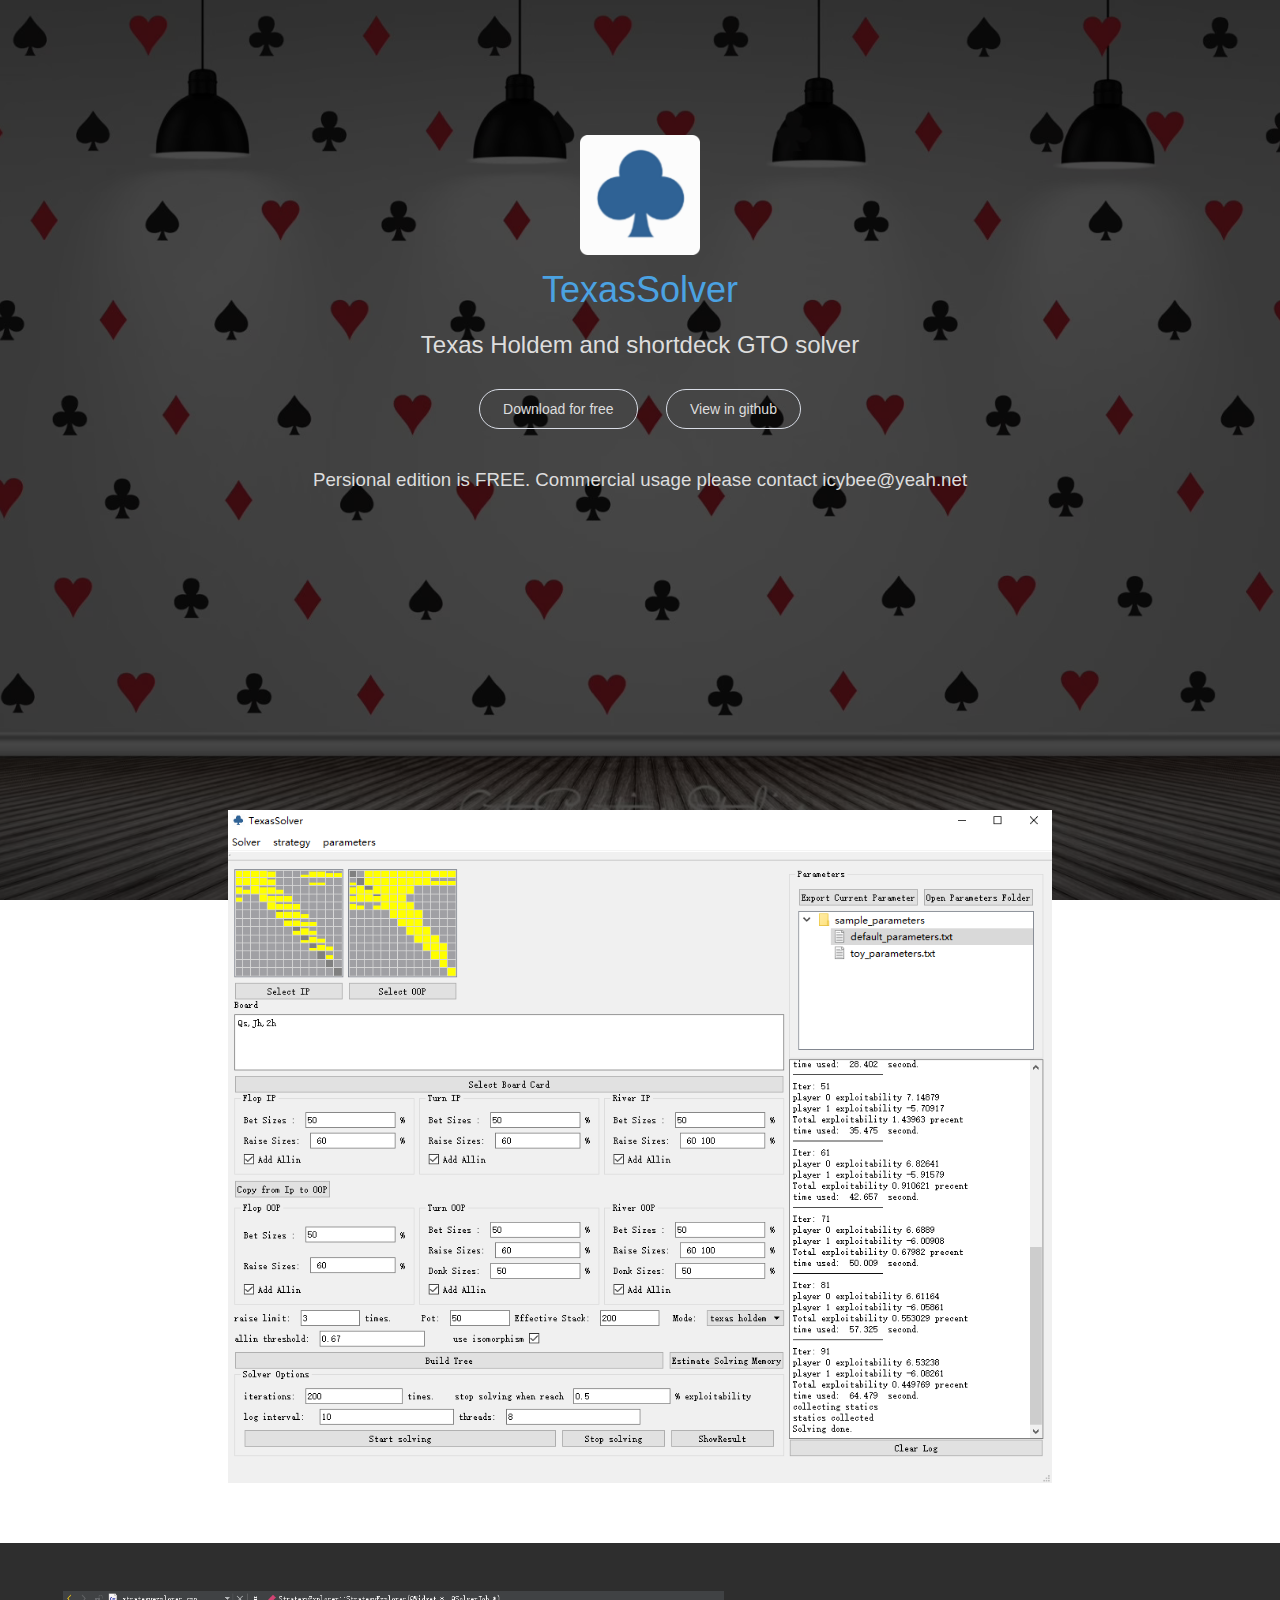
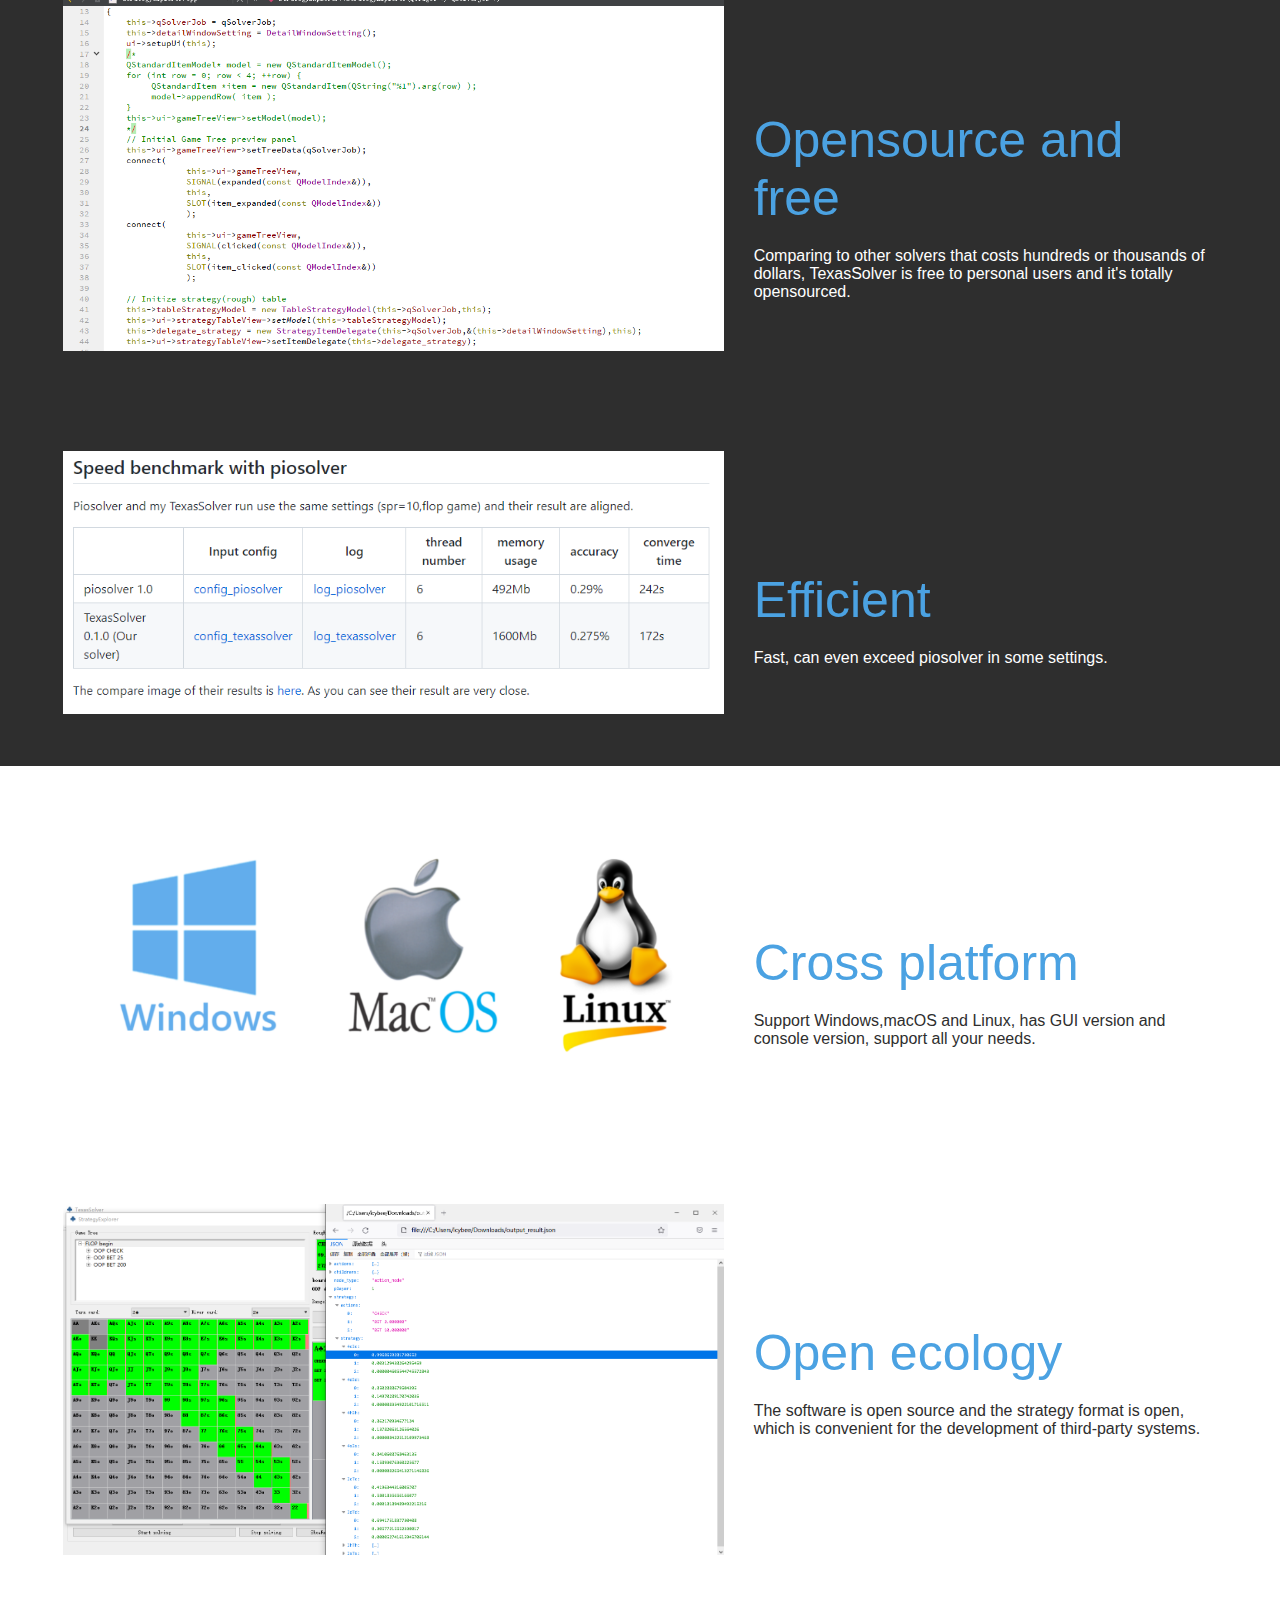
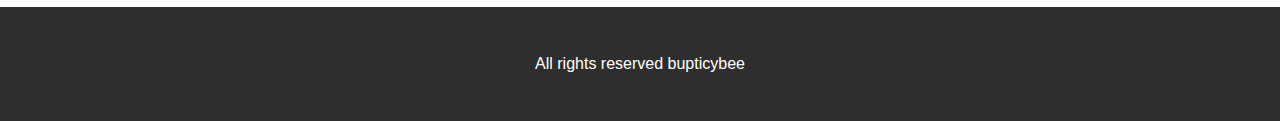
<file: index_en.html>
<!DOCTYPE html>
<!-- saved from url=(0014)about:internet -->
<html lang="en">
   <head>
      <meta http-equiv="Content-Type" content="text/html; charset=UTF-8">
      <meta name="viewport" content="width=device-width,initial-scale=1">
      <meta http-equiv="X-UA-Compatible" content="ie=edge">
      <title>TexasSolver</title>
      <style type="text/css">[v-cloak]{display:none}*{box-sizing:border-box}body,h1,html{margin:0;padding:0;font-family:Source Sans Pro,Helvetica Neue,PingFang SC,Hiragino Sans GB,Microsoft YaHei,\\5FAE\8F6F\96C5\9ED1,Arial,sans-serif}#app{position:relative}.mask{position:absolute;top:0;left:0;background:rgba(0,0,0,.7);z-index:-1}#header,.mask{width:100%;height:100vh}#header{background-image:url("./TexasSolver_files/texas_bg.png");background-attachment:fixed;background-size:cover;background-position:50%;text-align:center;padding:15vh;position:relative;z-index:2}#header .logo{width:120px}#header .title{color:#4ba2e2;font-size:36px;font-weight:300;margin:10px auto;text-align:center}#header .title small{margin-left:10px;font-size:14px}#header .desc{font-weight:400;margin:20px auto 10px;color:#ddd}#header .desc a{text-decoration:none;color:#4ba2e2}#header .download{display:inline-block;line-height:1;white-space:nowrap;cursor:pointer;background:transparent;border:1px solid #d8dce5;color:#ddd;-webkit-appearance:none;text-align:center;box-sizing:border-box;outline:none;margin:20px 12px;transition:.1s;font-weight:500;user-select:none;padding:12px 20px;font-size:14px;border-radius:20px;padding:12px 23px;transition:all .2s ease-in-out}#header .download:hover{background:#ddd;color:rgba(0,0,0,.7)}#container{position:relative;text-align:center;margin-top:-10vh;z-index:3}#container .gallery{margin-bottom:60px;cursor:pointer;transition:all .2s ease-in-out}#container .gallery:hover{transform:scale(1.05)}#container .display-list__item{padding:48px;text-align:left;background:#2e2e2e;overflow:hidden}#container .display-list__item.o-item{background:#fff}#container .display-list__item.o-item .display-list__desc{color:#2e2e2e}#container .display-list__item img{width:100%;cursor:pointer;transition:all .2s ease-in-out}#container .display-list__item img:hover{transform:scale(1.05)}#container .display-list__content{padding-top:120px}#container .display-list__title{color:#4ba2e2;font-size:50px}#container .display-list__desc{color:#fff;margin-top:20px}#container .info{padding:48px 0;background:#2e2e2e;color:#fff}#container .info a{text-decoration:none;color:#fff}@media (max-width:768px){#header{padding:10vh}#container .display-list__item{padding:24px 12px}#container .display-list__content{padding-top:30px}#container .display-list__title{font-size:25px}#container .display-list__desc{margin-top:12px}}</style>
      <style type="text/css">.container,.container-fluid{padding-right:15px;padding-left:15px;margin-right:auto;margin-left:auto}*{box-sizing:border-box}.col-lg-0,.col-lg-1,.col-lg-2,.col-lg-3,.col-lg-4,.col-lg-5,.col-lg-6,.col-lg-7,.col-lg-8,.col-lg-9,.col-lg-10,.col-lg-11,.col-lg-12,.col-md-0,.col-md-1,.col-md-2,.col-md-3,.col-md-4,.col-md-5,.col-md-6,.col-md-7,.col-md-8,.col-md-9,.col-md-10,.col-md-11,.col-md-12,.col-sm-0,.col-sm-1,.col-sm-2,.col-sm-3,.col-sm-4,.col-sm-5,.col-sm-6,.col-sm-7,.col-sm-8,.col-sm-9,.col-sm-10,.col-sm-11,.col-sm-12,.col-xs-0,.col-xs-1,.col-xs-2,.col-xs-3,.col-xs-4,.col-xs-5,.col-xs-6,.col-xs-7,.col-xs-8,.col-xs-9,.col-xs-10,.col-xs-11,.col-xs-12{position:relative;box-sizing:border-box;padding-right:15px;padding-left:15px}.col-xs-0{float:left;width:0}.col-xs-offset-0{margin-left:0}.col-xs-pull-0{position:relative;right:0}.col-xs-push-0{position:relative;left:0}.col-xs-1{float:left;width:8.333333333333332%}.col-xs-offset-1{margin-left:8.333333333333332%}.col-xs-pull-1{position:relative;right:8.333333333333332%}.col-xs-push-1{position:relative;left:8.333333333333332%}.col-xs-2{float:left;width:16.666666666666664%}.col-xs-offset-2{margin-left:16.666666666666664%}.col-xs-pull-2{position:relative;right:16.666666666666664%}.col-xs-push-2{position:relative;left:16.666666666666664%}.col-xs-3{float:left;width:25%}.col-xs-offset-3{margin-left:25%}.col-xs-pull-3{position:relative;right:25%}.col-xs-push-3{position:relative;left:25%}.col-xs-4{float:left;width:33.33333333333333%}.col-xs-offset-4{margin-left:33.33333333333333%}.col-xs-pull-4{position:relative;right:33.33333333333333%}.col-xs-push-4{position:relative;left:33.33333333333333%}.col-xs-5{float:left;width:41.666666666666664%}.col-xs-offset-5{margin-left:41.666666666666664%}.col-xs-pull-5{position:relative;right:41.666666666666664%}.col-xs-push-5{position:relative;left:41.666666666666664%}.col-xs-6{float:left;width:50%}.col-xs-offset-6{margin-left:50%}.col-xs-pull-6{position:relative;right:50%}.col-xs-push-6{position:relative;left:50%}.col-xs-7{float:left;width:58.33333333333333%}.col-xs-offset-7{margin-left:58.33333333333333%}.col-xs-pull-7{position:relative;right:58.33333333333333%}.col-xs-push-7{position:relative;left:58.33333333333333%}.col-xs-8{float:left;width:66.66666666666666%}.col-xs-offset-8{margin-left:66.66666666666666%}.col-xs-pull-8{position:relative;right:66.66666666666666%}.col-xs-push-8{position:relative;left:66.66666666666666%}.col-xs-9{float:left;width:75%}.col-xs-offset-9{margin-left:75%}.col-xs-pull-9{position:relative;right:75%}.col-xs-push-9{position:relative;left:75%}.col-xs-10{float:left;width:83.33333333333333%}.col-xs-offset-10{margin-left:83.33333333333333%}.col-xs-pull-10{position:relative;right:83.33333333333333%}.col-xs-push-10{position:relative;left:83.33333333333333%}.col-xs-11{float:left;width:91.66666666666666%}.col-xs-offset-11{margin-left:91.66666666666666%}.col-xs-pull-11{position:relative;right:91.66666666666666%}.col-xs-push-11{position:relative;left:91.66666666666666%}.col-xs-12{float:left;width:100%}.col-xs-offset-12{margin-left:100%}.col-xs-pull-12{position:relative;right:100%}.col-xs-push-12{position:relative;left:100%}@media (max-width:768px){.col-xs-0{float:left;width:0}.col-xs-offset-0{margin-left:0}.col-xs-pull-0{position:relative;right:0}.col-xs-push-0{position:relative;left:0}.col-xs-1{float:left;width:8.333333333333332%}.col-xs-offset-1{margin-left:8.333333333333332%}.col-xs-pull-1{position:relative;right:8.333333333333332%}.col-xs-push-1{position:relative;left:8.333333333333332%}.col-xs-2{float:left;width:16.666666666666664%}.col-xs-offset-2{margin-left:16.666666666666664%}.col-xs-pull-2{position:relative;right:16.666666666666664%}.col-xs-push-2{position:relative;left:16.666666666666664%}.col-xs-3{float:left;width:25%}.col-xs-offset-3{margin-left:25%}.col-xs-pull-3{position:relative;right:25%}.col-xs-push-3{position:relative;left:25%}.col-xs-4{float:left;width:33.33333333333333%}.col-xs-offset-4{margin-left:33.33333333333333%}.col-xs-pull-4{position:relative;right:33.33333333333333%}.col-xs-push-4{position:relative;left:33.33333333333333%}.col-xs-5{float:left;width:41.666666666666664%}.col-xs-offset-5{margin-left:41.666666666666664%}.col-xs-pull-5{position:relative;right:41.666666666666664%}.col-xs-push-5{position:relative;left:41.666666666666664%}.col-xs-6{float:left;width:50%}.col-xs-offset-6{margin-left:50%}.col-xs-pull-6{position:relative;right:50%}.col-xs-push-6{position:relative;left:50%}.col-xs-7{float:left;width:58.33333333333333%}.col-xs-offset-7{margin-left:58.33333333333333%}.col-xs-pull-7{position:relative;right:58.33333333333333%}.col-xs-push-7{position:relative;left:58.33333333333333%}.col-xs-8{float:left;width:66.66666666666666%}.col-xs-offset-8{margin-left:66.66666666666666%}.col-xs-pull-8{position:relative;right:66.66666666666666%}.col-xs-push-8{position:relative;left:66.66666666666666%}.col-xs-9{float:left;width:75%}.col-xs-offset-9{margin-left:75%}.col-xs-pull-9{position:relative;right:75%}.col-xs-push-9{position:relative;left:75%}.col-xs-10{float:left;width:83.33333333333333%}.col-xs-offset-10{margin-left:83.33333333333333%}.col-xs-pull-10{position:relative;right:83.33333333333333%}.col-xs-push-10{position:relative;left:83.33333333333333%}.col-xs-11{float:left;width:91.66666666666666%}.col-xs-offset-11{margin-left:91.66666666666666%}.col-xs-pull-11{position:relative;right:91.66666666666666%}.col-xs-push-11{position:relative;left:91.66666666666666%}.col-xs-12{float:left;width:100%}.col-xs-offset-12{margin-left:100%}.col-xs-pull-12{position:relative;right:100%}.col-xs-push-12{position:relative;left:100%}}@media (min-width:768px){.container{width:750px}.col-sm-0{float:left;width:0}.col-sm-offset-0{margin-left:0}.col-sm-pull-0{position:relative;right:0}.col-sm-push-0{position:relative;left:0}.col-sm-1{float:left;width:8.333333333333332%}.col-sm-offset-1{margin-left:8.333333333333332%}.col-sm-pull-1{position:relative;right:8.333333333333332%}.col-sm-push-1{position:relative;left:8.333333333333332%}.col-sm-2{float:left;width:16.666666666666664%}.col-sm-offset-2{margin-left:16.666666666666664%}.col-sm-pull-2{position:relative;right:16.666666666666664%}.col-sm-push-2{position:relative;left:16.666666666666664%}.col-sm-3{float:left;width:25%}.col-sm-offset-3{margin-left:25%}.col-sm-pull-3{position:relative;right:25%}.col-sm-push-3{position:relative;left:25%}.col-sm-4{float:left;width:33.33333333333333%}.col-sm-offset-4{margin-left:33.33333333333333%}.col-sm-pull-4{position:relative;right:33.33333333333333%}.col-sm-push-4{position:relative;left:33.33333333333333%}.col-sm-5{float:left;width:41.666666666666664%}.col-sm-offset-5{margin-left:41.666666666666664%}.col-sm-pull-5{position:relative;right:41.666666666666664%}.col-sm-push-5{position:relative;left:41.666666666666664%}.col-sm-6{float:left;width:50%}.col-sm-offset-6{margin-left:50%}.col-sm-pull-6{position:relative;right:50%}.col-sm-push-6{position:relative;left:50%}.col-sm-7{float:left;width:58.33333333333333%}.col-sm-offset-7{margin-left:58.33333333333333%}.col-sm-pull-7{position:relative;right:58.33333333333333%}.col-sm-push-7{position:relative;left:58.33333333333333%}.col-sm-8{float:left;width:66.66666666666666%}.col-sm-offset-8{margin-left:66.66666666666666%}.col-sm-pull-8{position:relative;right:66.66666666666666%}.col-sm-push-8{position:relative;left:66.66666666666666%}.col-sm-9{float:left;width:75%}.col-sm-offset-9{margin-left:75%}.col-sm-pull-9{position:relative;right:75%}.col-sm-push-9{position:relative;left:75%}.col-sm-10{float:left;width:83.33333333333333%}.col-sm-offset-10{margin-left:83.33333333333333%}.col-sm-pull-10{position:relative;right:83.33333333333333%}.col-sm-push-10{position:relative;left:83.33333333333333%}.col-sm-11{float:left;width:91.66666666666666%}.col-sm-offset-11{margin-left:91.66666666666666%}.col-sm-pull-11{position:relative;right:91.66666666666666%}.col-sm-push-11{position:relative;left:91.66666666666666%}.col-sm-12{float:left;width:100%}.col-sm-offset-12{margin-left:100%}.col-sm-pull-12{position:relative;right:100%}.col-sm-push-12{position:relative;left:100%}}@media (min-width:992px){.container{width:970px}.col-md-0{float:left;width:0}.col-md-offset-0{margin-left:0}.col-md-pull-0{position:relative;right:0}.col-md-push-0{position:relative;left:0}.col-md-1{float:left;width:8.333333333333332%}.col-md-offset-1{margin-left:8.333333333333332%}.col-md-pull-1{position:relative;right:8.333333333333332%}.col-md-push-1{position:relative;left:8.333333333333332%}.col-md-2{float:left;width:16.666666666666664%}.col-md-offset-2{margin-left:16.666666666666664%}.col-md-pull-2{position:relative;right:16.666666666666664%}.col-md-push-2{position:relative;left:16.666666666666664%}.col-md-3{float:left;width:25%}.col-md-offset-3{margin-left:25%}.col-md-pull-3{position:relative;right:25%}.col-md-push-3{position:relative;left:25%}.col-md-4{float:left;width:33.33333333333333%}.col-md-offset-4{margin-left:33.33333333333333%}.col-md-pull-4{position:relative;right:33.33333333333333%}.col-md-push-4{position:relative;left:33.33333333333333%}.col-md-5{float:left;width:41.666666666666664%}.col-md-offset-5{margin-left:41.666666666666664%}.col-md-pull-5{position:relative;right:41.666666666666664%}.col-md-push-5{position:relative;left:41.666666666666664%}.col-md-6{float:left;width:50%}.col-md-offset-6{margin-left:50%}.col-md-pull-6{position:relative;right:50%}.col-md-push-6{position:relative;left:50%}.col-md-7{float:left;width:58.33333333333333%}.col-md-offset-7{margin-left:58.33333333333333%}.col-md-pull-7{position:relative;right:58.33333333333333%}.col-md-push-7{position:relative;left:58.33333333333333%}.col-md-8{float:left;width:66.66666666666666%}.col-md-offset-8{margin-left:66.66666666666666%}.col-md-pull-8{position:relative;right:66.66666666666666%}.col-md-push-8{position:relative;left:66.66666666666666%}.col-md-9{float:left;width:75%}.col-md-offset-9{margin-left:75%}.col-md-pull-9{position:relative;right:75%}.col-md-push-9{position:relative;left:75%}.col-md-10{float:left;width:83.33333333333333%}.col-md-offset-10{margin-left:83.33333333333333%}.col-md-pull-10{position:relative;right:83.33333333333333%}.col-md-push-10{position:relative;left:83.33333333333333%}.col-md-11{float:left;width:91.66666666666666%}.col-md-offset-11{margin-left:91.66666666666666%}.col-md-pull-11{position:relative;right:91.66666666666666%}.col-md-push-11{position:relative;left:91.66666666666666%}.col-md-12{float:left;width:100%}.col-md-offset-12{margin-left:100%}.col-md-pull-12{position:relative;right:100%}.col-md-push-12{position:relative;left:100%}}@media (min-width:1366px){.container{width:1280px}.col-lg-0{float:left;width:0}.col-lg-offset-0{margin-left:0}.col-lg-pull-0{position:relative;right:0}.col-lg-push-0{position:relative;left:0}.col-lg-1{float:left;width:8.333333333333332%}.col-lg-offset-1{margin-left:8.333333333333332%}.col-lg-pull-1{position:relative;right:8.333333333333332%}.col-lg-push-1{position:relative;left:8.333333333333332%}.col-lg-2{float:left;width:16.666666666666664%}.col-lg-offset-2{margin-left:16.666666666666664%}.col-lg-pull-2{position:relative;right:16.666666666666664%}.col-lg-push-2{position:relative;left:16.666666666666664%}.col-lg-3{float:left;width:25%}.col-lg-offset-3{margin-left:25%}.col-lg-pull-3{position:relative;right:25%}.col-lg-push-3{position:relative;left:25%}.col-lg-4{float:left;width:33.33333333333333%}.col-lg-offset-4{margin-left:33.33333333333333%}.col-lg-pull-4{position:relative;right:33.33333333333333%}.col-lg-push-4{position:relative;left:33.33333333333333%}.col-lg-5{float:left;width:41.666666666666664%}.col-lg-offset-5{margin-left:41.666666666666664%}.col-lg-pull-5{position:relative;right:41.666666666666664%}.col-lg-push-5{position:relative;left:41.666666666666664%}.col-lg-6{float:left;width:50%}.col-lg-offset-6{margin-left:50%}.col-lg-pull-6{position:relative;right:50%}.col-lg-push-6{position:relative;left:50%}.col-lg-7{float:left;width:58.33333333333333%}.col-lg-offset-7{margin-left:58.33333333333333%}.col-lg-pull-7{position:relative;right:58.33333333333333%}.col-lg-push-7{position:relative;left:58.33333333333333%}.col-lg-8{float:left;width:66.66666666666666%}.col-lg-offset-8{margin-left:66.66666666666666%}.col-lg-pull-8{position:relative;right:66.66666666666666%}.col-lg-push-8{position:relative;left:66.66666666666666%}.col-lg-9{float:left;width:75%}.col-lg-offset-9{margin-left:75%}.col-lg-pull-9{position:relative;right:75%}.col-lg-push-9{position:relative;left:75%}.col-lg-10{float:left;width:83.33333333333333%}.col-lg-offset-10{margin-left:83.33333333333333%}.col-lg-pull-10{position:relative;right:83.33333333333333%}.col-lg-push-10{position:relative;left:83.33333333333333%}.col-lg-11{float:left;width:91.66666666666666%}.col-lg-offset-11{margin-left:91.66666666666666%}.col-lg-pull-11{position:relative;right:91.66666666666666%}.col-lg-push-11{position:relative;left:91.66666666666666%}.col-lg-12{float:left;width:100%}.col-lg-offset-12{margin-left:100%}.col-lg-pull-12{position:relative;right:100%}.col-lg-push-12{position:relative;left:100%}}.clear-fix:after,.clear-fix:before,.container-fluid:after,.container-fluid:before,.container:after,.container:before,.row:after,.row:before{content:" ";display:table;clear:both}.ex-width{margin-left:-15px;margin-right:-15px}</style>
   </head>
   <body>
      <div id="app">
         <div id="header">
            <div class="mask"></div>
            <img src="./TexasSolver_files/texassolver.png" alt="TexasSolver" class="logo">
            <h1 class="title">TexasSolver</h1>
            <h2 class="desc">Texas Holdem and shortdeck GTO solver</h2>
            <button class="download" onclick="window.location.href='https://github.com/bupticybee/TexasSolver/releases'">Download for free</button>
            <button class="download" onclick="window.location.href='https://github.com/bupticybee/TexasSolver'">View in github</button>
            <h3 class="desc">Persional edition is FREE. Commercial usage please contact icybee@yeah.net</h3>
            <!--h3 class="desc">支持<a href="https://TexasSolver.github.io/TexasSolver-Doc/zh/guide/config.html#%E6%8F%92%E4%BB%B6%E8%AE%BE%E7%BD%AE%EF%BC%88v2-0%EF%BC%89" target="_blank">插件系统</a>，让TexasSolver更强大</h3!-->
         </div>
         <div id="container" class="container-fluid">
            <div class="row ex-width"><img src="./TexasSolver_files/preview_en.png" class="gallery col-xs-10 col-xs-offset-1 col-md-offset-2 col-md-8"></div>
            <div class="row ex-width display-list">
            	<div class="display-list__item">
                  <div class="col-xs-10 col-xs-offset-1 col-md-7 col-md-offset-0"><img src="./TexasSolver_files/source.png"></div>
                  <div class="col-xs-10 col-xs-offset-1 col-md-5 col-md-offset-0 display-list__content">
                     <div class="display-list__title">Opensource and free </div>
                     <div class="display-list__desc">
                     Comparing to other solvers that costs hundreds or thousands of dollars, TexasSolver is free to personal users and it's totally opensourced.</div>
                  </div>
               </div>
               <div class="display-list__item">
                  <div class="col-xs-10 col-xs-offset-1 col-md-7 col-md-offset-0"><img src="./TexasSolver_files/efficient_en.png"></div>
                  <div class="col-xs-10 col-xs-offset-1 col-md-5 col-md-offset-0 display-list__content">
                     <div class="display-list__title">Efficient </div>
                     <div class="display-list__desc">Fast, can even exceed piosolver in some settings.</div>
                  </div>
               </div>
               <div class="display-list__item o-item">
                  <div class="col-xs-10 col-xs-offset-1 col-md-7 col-md-offset-0"><img src="./TexasSolver_files/cross_plat.png"></div>
                  <div class="col-xs-10 col-xs-offset-1 col-md-5 col-md-offset-0 display-list__content">
                     <div class="display-list__title">Cross platform </div>
                     <div class="display-list__desc">
                        Support Windows,macOS and Linux, has GUI version and console version, support all your needs.
                     </div>
                  </div>
               </div>
               <div class="display-list__item o-item">
                  <div class="col-xs-10 col-xs-offset-1 col-md-7 col-md-offset-0"><img src="./TexasSolver_files/open.png"></div>
                  <div class="col-xs-10 col-xs-offset-1 col-md-5 col-md-offset-0 display-list__content">
                     <div class="display-list__title">Open ecology </div>
                     <div class="display-list__desc">
                     	The software is open source and the strategy format is open, which is convenient for the development of third-party systems.
                  </div>
               </div>
            </div>
            <div class="row ex-width info">
               <div class="col-xs-10 col-xs-offset-1">All rights reserved <a href="https://github.com/bupticybee" target="_blank">bupticybee</a></div>
            </div>
         </div>
      </div>
      <script type="text/javascript" src="./TexasSolver_files/index.js"></script> 
   </body>
</html>
</file>
